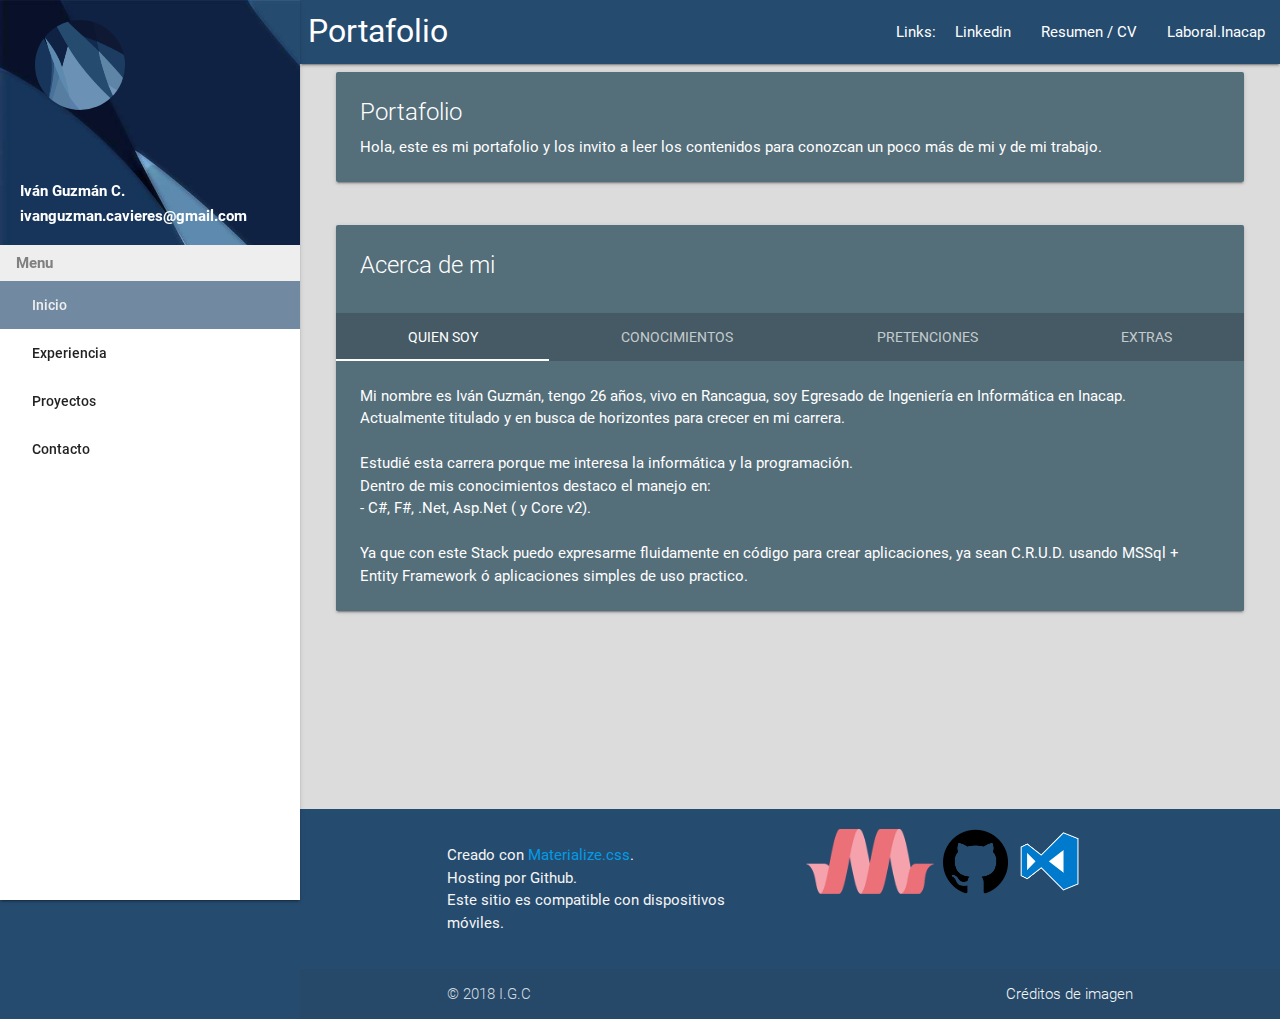
<file: index.html>
<!DOCTYPE html>
<!--[if lt IE 7]>      <html class="no-js lt-ie9 lt-ie8 lt-ie7"> <![endif]-->
<!--[if IE 7]>         <html class="no-js lt-ie9 lt-ie8"> <![endif]-->
<!--[if IE 8]>         <html class="no-js lt-ie9"> <![endif]-->
<!--[if gt IE 8]>      <html class="no-js"> <![endif]-->

<head>
    <meta charset="utf-8">
    <meta http-equiv="X-UA-Compatible" content="IE=edge">
    <title>Portafolio de Iván Guzmán Cavieres</title>
    <meta name="description" content="Portafolio de Iván Guzmán Cavieres">
    <meta name="viewport" content="width=device-width, initial-scale=1">
    <!--meta-->
    <meta name="keywords" content="Ivan Guzman Cavieres, Iván Guzmán Cavieres, Iván, Guzmán, Ivan, Guzman, Cavieres, Chile, Rancagua, Programador, Informatica, Inacap"/>
    <meta content="Portafolio de Iván Guzmán Cavieres" property="og:title">
    <meta content="Portafolio de Iván Guzmán Cavieres" property="og:description">
    <meta name="DC.title" content="Portafolio de Iván Guzmán Cavieres">
    <meta name="DC.Subject" content="Portafolio de Iván Guzmán Cavieres">
    <meta name="DC.keywords" content="Ivan Guzman Cavieres, Iván Guzmán Cavieres, Iván, Guzmán, Ivan, Guzman, Cavieres, Chile, Rancagua, Programador, Informatica, Inacap">
    <meta name="DC.Description" content="Portafolio de Iván Guzmán Cavieres">
    <meta name="DC.Rights" content="2017 Iván Guzmán Cavieres">
    <meta name="DC.Creator" content="Iván Guzmán Cavieres">
    <meta name="DC.Publisher" content="Iván Guzmán Cavieres">
    <meta name="DC.Language" content="es">
    <meta name="author" content="Iván Guzmán Cavieres">
    <meta name="category" content="Portafolio">
    <meta name="Classification" content="Portafolio">
    <meta name="geo.region" content="CL-RM">
    <meta name="geo.placename" content="Rancagua">
    <meta name="geo.position" content="-33.095486;-70.442502">
    <meta name="ICBM" content="-33.095486, -70.442502">
    <meta property="og:type" content="website">
    <meta property="og:site_name" content="Portafolio de Iván Guzmán Cavieres">
    <meta property="og:title" content="Portafolio de Iván Guzmán Cavieres">
    <meta property="og:image" content="https://adohk.github.io/portafolio/content/images/prw.png">
    <meta property="og:description" content="Portafolio de Iván Guzmán Cavieres">
    <!--meta-->                                                        
    <link rel="stylesheet" href="./content/fonts/material-icons.css">
    <link rel="stylesheet" href="./content/fonts/roboto/Roboto-Regular.woff">
    <link rel="stylesheet" href="./content/fonts/roboto/Roboto-Regular.woff2">

    <link rel="stylesheet" href="./content/css/materialize.min.css">
    <link rel="stylesheet" href="./content/css/loader.css">
    <link rel="stylesheet" href="./content/css/site.css">
    <link rel="stylesheet" href="./content/css/lightgallery.min.css">
</head>

<body>
    <!--[if lt IE 7]>
        <p class="">You are using an <strong>outdated</strong> browser. Please <a href="#">upgrade your browser</a> to improve your experience.</p>
    <![endif]-->
    <div class="page-loader-wrapper">
        <div class="loader">
            <div class="preloader">
                <div class="spinner-layer pl-blue-grey">
                    <div class="circle-clipper left">
                        <div class="circle"></div>
                    </div>
                    <div class="circle-clipper right">
                        <div class="circle"></div>
                    </div>
                </div>
            </div>
            <p>&nbsp;Cargando...</p>
            <noscript>Este Sitio necesita javascript.</noscript>
        </div>
    </div>
    <aside>
        <ul id="slide-out" class="side-nav fixed">
            <li class="user-info">
                <div class="user-img">
                    <img class="circle responsive-img" src="./content/images/blue.jpg" alt="User" />
                </div>
                <div class="info-container">
                    <div class="name white-text">Iván Guzmán C.</div>
                    <div class="email white-text">ivanguzman.cavieres@gmail.com</div>
                </div>
            </li>
            <li class="menu-header">Menu</li>

            <li id="inili" class="active"><a class="waves-effect waves-blue" onClick="selectSection('inicio')">Inicio</a></li>
            <li id="expli"><a class="waves-effect waves-blue" onClick="selectSection('experiencia')">Experiencia</a></li>
            <li id="proli"><a class="waves-effect waves-blue" onClick="selectSection('proyectos')">Proyectos</a></li>
            <li id="conli"><a class="waves-effect waves-blue" onClick="selectSection('contacto')">Contacto</a></li>
        </ul>
    </aside>
    <header>

        <nav>
            <div class="nav-wrapper">
                <a href="#" data-activates="slide-out" class="button-collapse"><i class="material-icons">menu</i></a>
                <a href="#" class="brand-logo">&nbsp;Portafolio</a>
                <ul class="right hide-on-med-and-down">
                    <li>Links:&nbsp;</li>
                    <li><a target="_blank" href="https://www.linkedin.com/in/ivan-guzman/?locale=es_ES">Linkedin</a></li>
                    <li><a target="_blank" href="https://goo.gl/kxNVPZ">Resumen / CV</a></li>
                    <li><a target="_blank" href="https://goo.gl/ehfPcB">Laboral.Inacap</a></li>
                </ul>

            </div>
        </nav>

    </header>
    <main>
        <div class="row">
            <div class="col s12 m16">
                <div class="card blue-grey darken-1">
                    <div class="card-content white-text">
                        <span class="card-title">Portafolio</span>
                        <p>Hola, este es mi portafolio y los invito a leer los contenidos para conozcan un poco más de mi y
                            de mi trabajo.
                        </p>
                    </div>
                </div>
            </div>
        </div>
        <section id="inicio" class="hidden selected">
            <div id="content" class="content ">
                <div class="container-fluid">
                    <div class="block-header">
                        <!--Content-->
                        <div class="row">
                            <div class="col s12 m16">
                                <div class="card blue-grey darken-1">
                                    <div class="card-content white-text">
                                        <span class="card-title">Acerca de mi</span>
                                    </div>
                                    <div class="card-tabs">
                                        <ul class="tabs tabs-fixed-width tabs-transparent blue-grey darken-2 ">
                                            <li class="tab"><a class="active" href="#tab1">Quien Soy</a></li>
                                            <li class="tab"><a href="#tab2">Conocimientos</a></li>
                                            <li class="tab"><a href="#tab3">Pretenciones</a></li>
                                            <li class="tab"><a href="#tab4">Extras</a></li>
                                        </ul>
                                    </div>
                                    <div class="card-content blue-grey darken-1 white-text">
                                        <div id="tab1">
                                            <p>
                                                Mi nombre es Iván Guzmán, tengo 26 años, vivo en Rancagua, soy Egresado de Ingeniería en Informática en Inacap. <br>                                                
                                                Actualmente titulado y en busca de horizontes para crecer en mi carrera.
                                            </p>
                                            <br>
                                            <p>
                                                Estudié esta carrera porque me interesa la informática y la programación.<br>                                                
                                                Dentro de mis conocimientos destaco el manejo en: <br> - C#, F#, .Net, Asp.Net
                                                ( y Core v2). <br><br>Ya que con este Stack puedo expresarme fluidamente
                                                en código para crear aplicaciones, ya sean C.R.U.D. usando MSSql + Entity
                                                Framework ó aplicaciones simples de uso practico.
                                            </p>
                                        </div>
                                        <div id="tab2">
                                            <p>
                                                Lenguajes / BackEnd: <br> - C#, F#, VB.Net, JavaScript ES6+.<br>
                                            </p>
                                            <br>
                                            <p>
                                                FrontEnd: <br> - JQuery, Vue.js, Node.js, NPM, Yarn. <br>
                                            </p>
                                            <br>
                                            <p>
                                                Otros: <br> - HTML5, Ajax, REST, WCF, WebAPI, Git, WinForms, WPF, MVC. <br>
                                            </p>
                                            <br>
                                            <p>
                                                Metodologías: <br> - N-Layer, Monolith, Agile. <br>
                                            </p>
                                            <br>
                                            <p>
                                                Dentro del Stack de Microsoft: 
                                                <br> - .Net 4+/Core2, Asp.Net 4+/Core2, Entity Framework, Identity, Azure AD, Azure DB.<br>
                                            </p>
                                            <br>
                                            <p>
                                                SQL:<br> - MSSQL (Restores, Backups, Indexes, Procedimientos), Oracle(Basico).<br>
                                            </p>
                                            <br>
                                            <p>
                                                Plataformas:<br> - MS Azure, IIS, GitHub, Team Foundation Server, Google Firebase, Google Admin.<br>
                                            </p>
                                            <br>
                                            <p>
                                                Sistemas:<br> - Windows, Windows Server, GNU/Linux (RedHat, Fedora, Ubuntu, Manjaro).<br>
                                            </p>
                                        </div>
                                        <div id="tab3">
                                            <p>
                                                Quiero encontrar un trabajo amigable en el cual pueda utilizar mis habilidades. Ya sean de programación ó de informática
                                                en general como el manejo de servidores, IT ó asesoría.
                                            </p>
                                            <br>
                                            <p>
                                                Ahora tengo mucho interés en aprender más sobre cómo aplicar otros frameworks a .Net, tales como AngularJS o React, además
                                                de adquirir más experiencia en bases de datos PostgreSQL y RavenDB.
                                            </p>
                                        </div>
                                        <div id="tab4">
                                            <p>Toco guitarra desde hace ya 6 años On and Off.<br> Me gusta la independencia
                                                pero también me gusta estar en buena compañía.<br>
                                            </p>
                                        </div>
                                    </div>
                                </div>
                            </div>
                        </div>
                        <!--/Content-->
                    </div>
                </div>
            </div>
        </section>
        <section id="experiencia" class="hidden">
            <div id="content" class="content ">
                <div class="container-fluid">
                    <div class="block-header">
                        <!--Content-->
                        <div class="clearfix"></div>
                        <div class="row">
                            <div class="col s12 m16">
                                <div class="card blue-grey darken-1">
                                    <div class="card-content white-text">
                                        <span class="card-title">Freelance</span>
                                        <h5>Desde 2015</h5>
                                        <p>
                                            Trabajo independiente como desarrollador web en .Net, Creación de proyectos basados en tecnologías Microsoft como Asp.Net, SQL Server y Microsoft Azure.
                                        </p>
                                    </div>
                                    <div class="card-action">
                                    </div>
                                </div>
                            </div>
                        </div>
                        <div class="clearfix"></div>
                        <div class="row">
                            <div class="col s12 m16">
                                <div class="card blue-grey darken-1">
                                    <div class="card-content white-text">
                                        <span class="card-title">Aura Ingeniería S.A.</span>
                                        <h5>Enero - Abril / Julio - Septiembre 2017</h5>
                                        <p>En el tiempo que estuve en esta practica me dedique a crear un sistema interno de
                                            inventarios, uso de ERP, dar capacitaciones sobre plataformas de correos, respaldos
                                            de información, mantenimiento de equipos, uso del hosting de la empresa y manejo
                                            de servidores web, smtp y de ipbx (Telefonía IP). <br><br> En esta practica también
                                            nos capacitaron para manejar el sistema de administración de cuentas de correo
                                            de Google, El encargado de esta fue Orion con la cual aprendimos a mantener el
                                            sistema de correos y de las aplicaciones en la nube.
                                        </p>
                                    </div>
                                    <div class="card-action">
                                        <a target="_blank" href="http://www.aura.cl">Sitio web</a>
                                    </div>
                                </div>
                            </div>
                        </div>
                        <div class="clearfix"></div>

                        <!--/Content-->
                    </div>
                </div>
            </div>
        </section>
        <section id="proyectos" class="hidden">
            <div id="content" class="content ">
                <div class="container-fluid">
                    <div class="block-header">
                        <!--Content-->
                        <!--Vue F#  -->
                        <div class="row">
                            <div class="col s12 m16">
                                <div class="card blue-grey darken-1">
                                    <div class="card-content white-text">
                                        <span class="card-title white-text">Vue - F# SPA Demo </span>
                                        <p> Demo de tecnologías, BackEnd F# usando Asp.Net Core 2 en modalidad WebAPI, 
                                            Vue.js + Vuex FrontEnd Single Page Application (SPA), Utilizando Microsoft Azure y Azure DB</p>
                                    </div>
                                    <div class="card-action">
                                        <a target="_blank" href="https://goo.gl/yS1Vh6">Demo</a>
                                        <a target="_blank" href="https://goo.gl/E7d8gD">Fuente</a>
                                    </div>
                                </div>
                            </div>
                        </div>
                        <!--Bodega  -->
                        <div class="row">
                            <div class="col s12 m16">
                                <div class="card blue-grey darken-1">
                                    <div class="card-content white-text">
                                        <span class="card-title activator white-text">Bodega <i class="material-icons right">more_vert</i></span>
                                        <p>Plataforma de gestión de una bodega para uso real, basado en Dashboard - Generic</p>
                                    </div>
                                    <div class="card-action">
                                        <!--<a href="#">Demo</a>-->
                                        <a class="activator" style="cursor:pointer">Galeria</a>
                                    </div>

                                    <div class="card-reveal white-text blue-grey darken-1">
                                        <span class="card-title white-text">Bodega <i class="material-icons right">close</i></span>
                                        <br />
                                        <div id="bodegai">
                                            <a href="./content/images/BODEGA/b1.jpg"><img class="img-responsive thumbnail" style="max-width: 90px; max-height:90px;"
                                                src="./content/images/BODEGA/b1.jpg"></a>
                                            <a href="./content/images/BODEGA/b2.jpg"><img class="img-responsive thumbnail" style="max-width: 90px; max-height:90px;"
                                                src="./content/images/BODEGA/b2.jpg"></a>
                                            <a href="./content/images/BODEGA/b3.jpg"><img class="img-responsive thumbnail" style="max-width: 90px; max-height:90px;"
                                                src="./content/images/BODEGA/b3.jpg"></a>
                                            <a href="./content/images/BODEGA/b4.jpg"><img class="img-responsive thumbnail" style="max-width: 90px; max-height:90px;"
                                                src="./content/images/BODEGA/b4.jpg"></a>
                                            <a href="./content/images/BODEGA/b5.jpg"><img class="img-responsive thumbnail" style="max-width: 90px; max-height:90px;"
                                                src="./content/images/BODEGA/b5.jpg"></a>
                                            <a href="./content/images/BODEGA/b6.jpg"><img class="img-responsive thumbnail" style="max-width: 90px; max-height:90px;"
                                                src="./content/images/BODEGA/b6.jpg"></a>
                                            <a href="./content/images/BODEGA/b7.jpg"><img class="img-responsive thumbnail" style="max-width: 90px; max-height:90px;"
                                                src="./content/images/BODEGA/b7.jpg"></a>
                                            <a href="./content/images/BODEGA/b8.jpg"><img class="img-responsive thumbnail" style="max-width: 90px; max-height:90px;"
                                                src="./content/images/BODEGA/b8.jpg"></a>
                                            <a href="./content/images/BODEGA/b9.jpg"><img class="img-responsive thumbnail" style="max-width: 90px; max-height:90px;"
                                                src="./content/images/BODEGA/b9.jpg"></a>
                                        </div>
                                    </div>
                                </div>
                            </div>
                        </div>
                        <!--Dashboard - Generic-->
                        <div class="row">
                            <div class="col s12 m16">
                                <div class="card blue-grey darken-1">
                                    <div class="card-content white-text">
                                        <span class="card-title activator white-text">Dashboard - Generic (WIP)<i class="material-icons right">more_vert</i></span>
                                        <p>Una plataforma administrativa multiuso, con un diseño basado en Material Design de
                                            Google, Con una base utilizando <a href="https://gurayyarar.github.io/AdminBSBMaterialDesign/index.html">AdminBSB</a>                                            Un diseño simple, funcional y ágil, hecho en C# Asp.Net MVC 5, Bootstrap y Materialize.css.
                                        </p>
                                    </div>
                                    <div class="card-action">
                                        <!--<a href="#">Demo</a>-->
                                        <a class="activator" style="cursor:pointer">Galeria</a>
                                    </div>

                                    <div class="card-reveal white-text blue-grey darken-1">
                                        <span class="card-title white-text">Dashboard - Generic (WIP)<i class="material-icons right">close</i></span>
                                        <br />
                                        <div id="dashboardi">
                                            <a href="./content/images/DASHBOARDG/ds1.png"><img class="img-responsive thumbnail" style="max-width: 90px; max-height:90px;"
                                                    src="./content/images/DASHBOARDG/ds1.png"></a>
                                            <a href="./content/images/DASHBOARDG/ds2.png"><img class="img-responsive thumbnail" style="max-width: 90px; max-height:90px;"
                                                    src="./content/images/DASHBOARDG/ds2.png"></a>
                                            <a href="./content/images/DASHBOARDG/ds3.png"><img class="img-responsive thumbnail" style="max-width: 90px; max-height:90px;"
                                                    src="./content/images/DASHBOARDG/ds3.png"></a>
                                            <a href="./content/images/DASHBOARDG/ds4.png"><img class="img-responsive thumbnail" style="max-width: 90px; max-height:90px;"
                                                    src="./content/images/DASHBOARDG/ds4.png"></a>
                                            <a href="./content/images/DASHBOARDG/ds5.png"><img class="img-responsive thumbnail" style="max-width: 90px; max-height:90px;"
                                                    src="./content/images/DASHBOARDG/ds5.png"></a>
                                            <a href="./content/images/DASHBOARDG/ds6.png"><img class="img-responsive thumbnail" style="max-width: 90px; max-height:90px;"
                                                    src="./content/images/DASHBOARDG/ds6.png"></a>
                                            <a href="./content/images/DASHBOARDG/ds7.png"><img class="img-responsive thumbnail" style="max-width: 90px; max-height:90px;"
                                                    src="./content/images/DASHBOARDG/ds7.png"></a>
                                        </div>
                                    </div>
                                </div>
                            </div>
                        </div>
                        <!--Aura Inventario-->
                        <div class="row">
                            <div class="col s12 m16">
                                <div class="card blue-grey darken-1">
                                    <div class="card-content white-text">
                                        <span class="card-title activator white-text">Aura Inventario<i class="material-icons right">more_vert</i></span>
                                        <p>Un sistema interno para el manejo de inventarios hecho en C# Asp.Net y bootstrap.
                                        </p>
                                    </div>

                                    <div class="card-action">
                                        <a class="activator" style="cursor:pointer">Galeria</a>
                                    </div>

                                    <div class="card-reveal white-text blue-grey darken-1">
                                        <span class="card-title white-text">Aura Inventario<i class="material-icons right">close</i></span>
                                        <br />
                                        <div id="aurai">
                                            <a href="./content/images/AURAI/aura1.png"><img class="img-responsive thumbnail" style="max-width: 90px; max-height:90px;"
                                                    src="./content/images/AURAI/aura1.png"></a>
                                            <a href="./content/images/AURAI/aura2.png"><img class="img-responsive thumbnail" style="max-width: 90px; max-height:90px;"
                                                    src="./content/images/AURAI/aura2.png"></a>
                                            <a href="./content/images/AURAI/aura3.png"><img class="img-responsive thumbnail" style="max-width: 90px; max-height:90px;"
                                                    src="./content/images/AURAI/aura3.png"></a>
                                            <a href="./content/images/AURAI/aura4.png"><img class="img-responsive thumbnail" style="max-width: 90px; max-height:90px;"
                                                    src="./content/images/AURAI/aura4.png"></a>
                                            <a href="./content/images/AURAI/aura5.png"><img class="img-responsive thumbnail" style="max-width: 90px; max-height:90px;"
                                                    src="./content/images/AURAI/aura5.png"></a>
                                        </div>
                                    </div>
                                </div>
                            </div>
                        </div>
                        <!--SAMU-->
                        <div class="row">
                            <div class="col s12 m16">
                                <div class="card blue-grey darken-1">
                                    <div class="card-content white-text">
                                        <span class="card-title activator white-text">SAMU SGPS<i class="material-icons right">more_vert</i></span>
                                        <p>Sistema de mantenimiento, contabilidad y rastreo básico en un caso imaginario para
                                            el SAMU de rancagua, hecho en VB.NET y MSSQL.
                                        </p>
                                    </div>

                                    <div class="card-action">
                                        <a class="activator" style="cursor:pointer">Galeria</a>
                                    </div>

                                    <div class="card-reveal white-text blue-grey darken-1">
                                        <span class="card-title white-text">SAMU SGPS<i class="material-icons right">close</i></span>
                                        <br />
                                        <div id="samu">
                                            <a href="./content/images/SAMU/samu1.jpg"><img class="img-responsive thumbnail" style="max-width: 90px; max-height:90px;"
                                                    src="./content/images/SAMU/samu1.jpg"></a>
                                            <a href="./content/images/SAMU/samu2.jpg"><img class="img-responsive thumbnail" style="max-width: 90px; max-height:90px;"
                                                    src="./content/images/SAMU/samu2.jpg"></a>
                                            <a href="./content/images/SAMU/samu3.jpg"><img class="img-responsive thumbnail" style="max-width: 90px; max-height:90px;"
                                                    src="./content/images/SAMU/samu3.jpg"></a>
                                            <a href="./content/images/SAMU/samu4.jpg"><img class="img-responsive thumbnail" style="max-width: 90px; max-height:90px;"
                                                    src="./content/images/SAMU/samu4.jpg"></a>
                                            <a href="./content/images/SAMU/samu5.jpg"><img class="img-responsive thumbnail" style="max-width: 90px; max-height:90px;"
                                                    src="./content/images/SAMU/samu5.jpg"></a>
                                            <a href="./content/images/SAMU/samu6.jpg"><img class="img-responsive thumbnail" style="max-width: 90px; max-height:90px;"
                                                    src="./content/images/SAMU/samu6.jpg"></a>
                                            <a href="./content/images/SAMU/samu7.jpg"><img class="img-responsive thumbnail" style="max-width: 90px; max-height:90px;"
                                                    src="./content/images/SAMU/samu7.jpg"></a>
                                            <a href="./content/images/SAMU/samu8.jpg"><img class="img-responsive thumbnail" style="max-width: 90px; max-height:90px;"
                                                    src="./content/images/SAMU/samu8.jpg"></a>
                                        </div>
                                    </div>
                                </div>
                            </div>
                        </div>
                        <!--/Content-->
                    </div>
                </div>
            </div>
        </section>
        <section id="contacto" class="hidden">
            <div id="content" class="content ">
                <div class="container-fluid">
                    <div class="block-header">
                        <!--Content-->
                        <div class="row">
                            <div class="col s12 m16">
                                <div class="card blue-grey darken-1">
                                    <div class="card-content white-text">
                                        <span class="card-title">Contacto</span>
                                        <p>Cel: (+569) 853 495 52 (Preferente)<br> Cel: (+569) 885 070 08 <br> Correo: ivanguzman.cavieres@gmail.com
                                        </p>
                                    </div>
                                </div>
                            </div>
                        </div>

                        <div class="row">
                            <div class="col s12 m16">
                                <div class="card blue-grey darken-1">
                                    <div class="card-content white-text">
                                        <span class="card-title">Links</span>
                                        <a target="_blank" href="https://www.linkedin.com/in/ivan-guzman/?locale=es_ES">Linkedin</a><br>
                                        <a target="_blank" href="https://goo.gl/kxNVPZ">Resumen / CV</a><br>
                                        <a target="_blank" href="https://goo.gl/ehfPcB">Laboral.Inacap</a><br>
                                    </div>
                                </div>
                            </div>
                        </div>
                        <!--/Content-->
                    </div>
                </div>
            </div>
        </section>

        <!--<div class="push"></div>-->
    </main>
    <footer class="page-footer">
        <div class="container">
            <div class="row">
                <div class="col s12 m8 l6">
                    <p class="grey-text text-lighten-4">Creado con <a target="_blank" href="http://materializecss.com">Materialize.css</a>.<br> Hosting por Github.<br>Este
                        sitio es compatible con dispositivos móviles.
                    </p>
                </div>
                <div class="col s12 m4 l6">
                    <div>
                        <img class="mz-logo" src="./content/images/materialize-logo-0FCAD8A6F8-seeklogo.com.png" alt="Materialize.css">
                        <img class="mz-logo" src="./content/images/25231.png" alt="Github.com">
                        <img class="mz-logo" src="./content/images/vscode.png" alt="Visual Studio Code">
                    </div>
                </div>
            </div>
        </div>
        <div class="footer-copyright">
            <div class="container">
                © 2018 I.G.C
                <a class="grey-text text-lighten-4 right" target="_blank" href="http://dakirby309.deviantart.com/">Créditos de imagen</a>
            </div>
        </div>
    </footer>

    <script type="text/javascript" src="./content/js/jquery-2.1.1.min.js"></script>
    <script type="text/javascript" src="./content/js/materialize.min.js"></script>
    <script type="text/javascript" src="./content/js/site.js"></script>
    <script type="text/javascript" src="./content/js/lightgallery-all.min.js"></script>
    <script>
        (function (i, s, o, g, r, a, m) {
            i['GoogleAnalyticsObject'] = r;
            i[r] = i[r] || function () {
                (i[r].q = i[r].q || []).push(arguments)
            }, i[r].l = 1 * new Date();
            a = s.createElement(o),
                m = s.getElementsByTagName(o)[0];
            a.async = 1;
            a.src = g;
            m.parentNode.insertBefore(a, m)
        })(window, document, 'script', 'https://www.google-analytics.com/analytics.js', 'ga');
        ga('create', 'UA-97873569-1', 'auto');
        ga('send', 'pageview');
    </script>
</body>

</html>
</file>
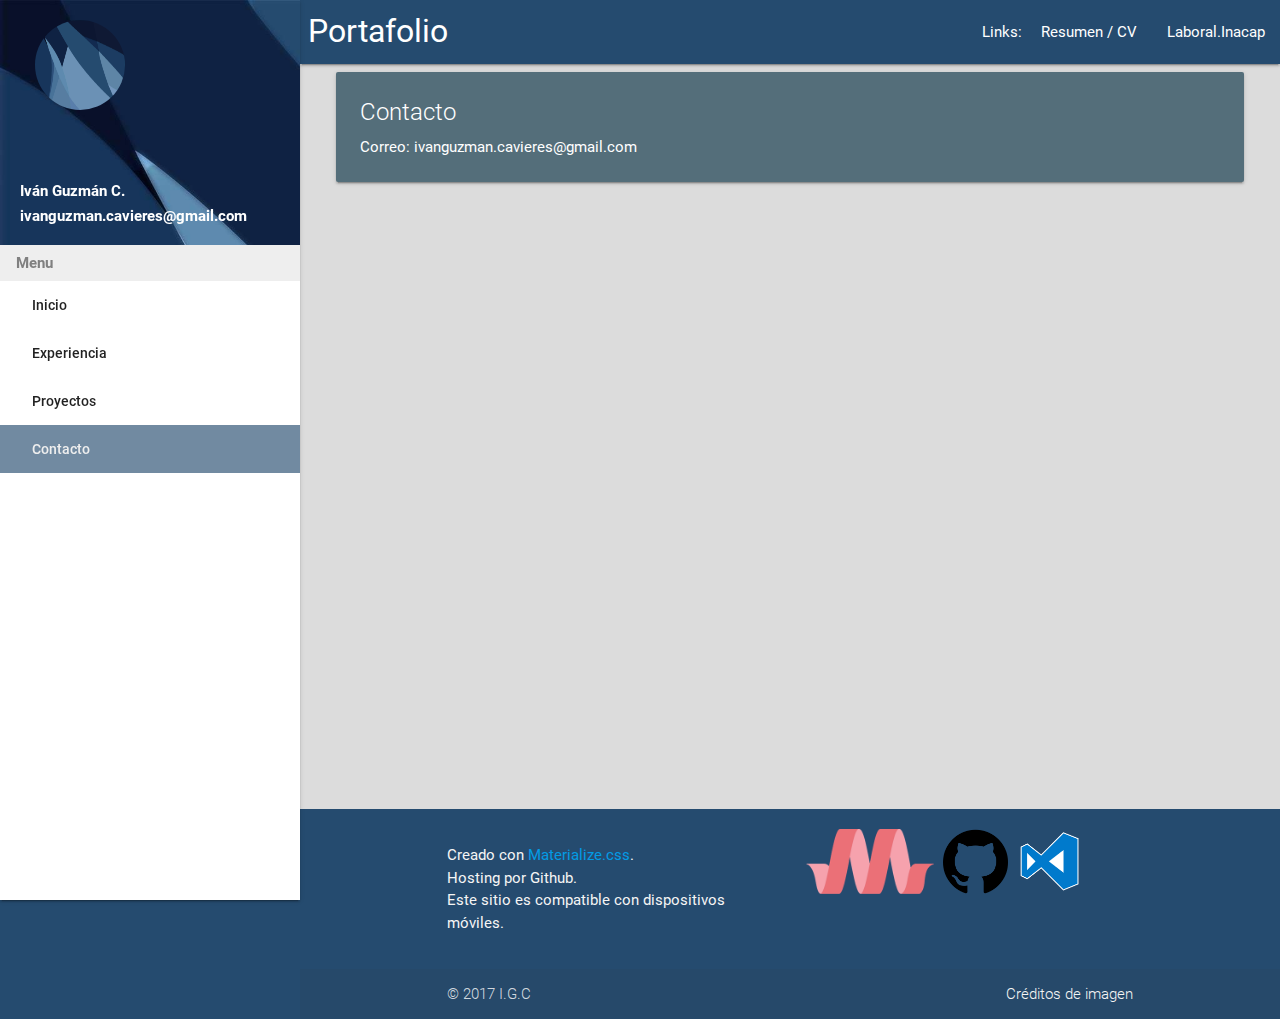
<file: Contacto.html>
<!DOCTYPE html>
<!--[if lt IE 7]>      <html class="no-js lt-ie9 lt-ie8 lt-ie7"> <![endif]-->
<!--[if IE 7]>         <html class="no-js lt-ie9 lt-ie8"> <![endif]-->
<!--[if IE 8]>         <html class="no-js lt-ie9"> <![endif]-->
<!--[if gt IE 8]>      <html class="no-js"> <![endif]-->

<head>
    <meta charset="utf-8">
    <meta http-equiv="X-UA-Compatible" content="IE=edge">
    <title>Portafolio</title>
    <meta name="description" content="Portafolio">
    <meta name="viewport" content="width=device-width, initial-scale=1">

    <link rel="stylesheet" href="./content/fonts/material-icons.css">
    <link rel="stylesheet" href="./content/fonts/roboto/Roboto-Regular.woff">
    <link rel="stylesheet" href="./content/fonts/roboto/Roboto-Regular.woff2">

    <link rel="stylesheet" href="./content/css/materialize.min.css">
    <link rel="stylesheet" href="./content/css/loader.css">
    <link rel="stylesheet" href="./content/css/site.css">
</head>

<body>
    <!--[if lt IE 7]>
        <p class="">You are using an <strong>outdated</strong> browser. Please <a href="#">upgrade your browser</a> to improve your experience.</p>
    <![endif]-->
    <div class="page-loader-wrapper">
        <div class="loader">
            <div class="preloader">
                <div class="spinner-layer pl-blue-grey">
                    <div class="circle-clipper left">
                        <div class="circle"></div>
                    </div>
                    <div class="circle-clipper right">
                        <div class="circle"></div>
                    </div>
                </div>
            </div>
            <p>&nbsp;Cargando...</p>
            <noscript>Este Sitio necesita javascript.</noscript>
        </div>
    </div>
    <aside>
        <ul id="slide-out" class="side-nav fixed">
            <li class="user-info">
                <div class="user-img">
                    <img class="circle responsive-img" src="./content/images/blue.jpg" alt="User" />
                </div>
                <div class="info-container">
                    <div class="name white-text">Iván Guzmán C.</div>
                    <div class="email white-text">ivanguzman.cavieres@gmail.com</div>
                </div>
            </li>
            <li class="menu-header">Menu</li>
            <li><a class="waves-effect waves-blue" href="./index.html">Inicio</a></li>
            <li><a class="waves-effect waves-blue" href="./Experiencia.html">Experiencia</a></li>
            <li><a class="waves-effect waves-blue" href="./Proyectos.html">Proyectos</a></li>
            <li class="active"><a class="waves-effect waves-blue" href="#!">Contacto</a></li>
        </ul>
    </aside>
    <header>

        <nav>
            <div class="nav-wrapper">
                <a href="#" data-activates="slide-out" class="button-collapse"><i class="material-icons">menu</i></a>
                <a href="#" class="brand-logo">&nbsp;Portafolio</a>
                <ul class="right hide-on-med-and-down">
                    <li>Links:&nbsp;</li>
                    <li><a target="_blank" href="https://goo.gl/kxNVPZ">Resumen / CV</a></li>
                    <li><a target="_blank" href="https://goo.gl/ehfPcB">Laboral.Inacap</a></li>
                </ul>

            </div>
        </nav>

    </header>
    <main>
        <section id="content" class="content ">
            <div class="container-fluid">
                <div class="block-header">
                    <!--Content-->
                    <div class="row">
                        <div class="col s12 m16">
                            <div class="card blue-grey darken-1">
                                <div class="card-content white-text">
                                    <span class="card-title">Contacto</span>
                                    <p>Correo: ivanguzman.cavieres@gmail.com
                                    </p>
                                </div>
                            </div>
                        </div>
                    </div>
                    <!--/Content-->
                </div>
            </div>
        </section>
    </main>
    <footer class="page-footer">
        <div class="container">
            <div class="row">
                <div class="col s12 m8 l6">
                    <p class="grey-text text-lighten-4">Creado con <a target="_blank" href="http://materializecss.com">Materialize.css</a>.<br> Hosting por
                        Github.<br>Este sitio es compatible con dispositivos móviles.
                    </p>
                </div>
                <div class="col s12 m4 l6">
                    <div>
                        <img class="mz-logo" src="./content/images/materialize-logo-0FCAD8A6F8-seeklogo.com.png" alt="Materialize.css">
                        <img class="mz-logo" src="./content/images/25231.png" alt="Github.com">
                        <img class="mz-logo" src="./content/images/vscode.png" alt="Visual Studio Code">
                    </div>
                </div>
            </div>
        </div>
        <div class="footer-copyright">
            <div class="container">
                © 2017 I.G.C
                <a class="grey-text text-lighten-4 right" target="_blank" href="http://dakirby309.deviantart.com/">Créditos de imagen</a>
            </div>
        </div>
    </footer>

    <script type="text/javascript" src="./content/js/jquery-2.1.1.min.js"></script>
    <script type="text/javascript" src="./content/js/materialize.min.js"></script>
    <script type="text/javascript" src="./content/js/site.js"></script>
    <script>
        (function(i,s,o,g,r,a,m){i['GoogleAnalyticsObject']=r;i[r]=i[r]||function(){
        (i[r].q=i[r].q||[]).push(arguments)},i[r].l=1*new Date();a=s.createElement(o),
        m=s.getElementsByTagName(o)[0];a.async=1;a.src=g;m.parentNode.insertBefore(a,m)
        })(window,document,'script','https://www.google-analytics.com/analytics.js','ga');
        ga('create', 'UA-97873569-1', 'auto');
        ga('send', 'pageview');
    </script>
</body>

</html>
</file>
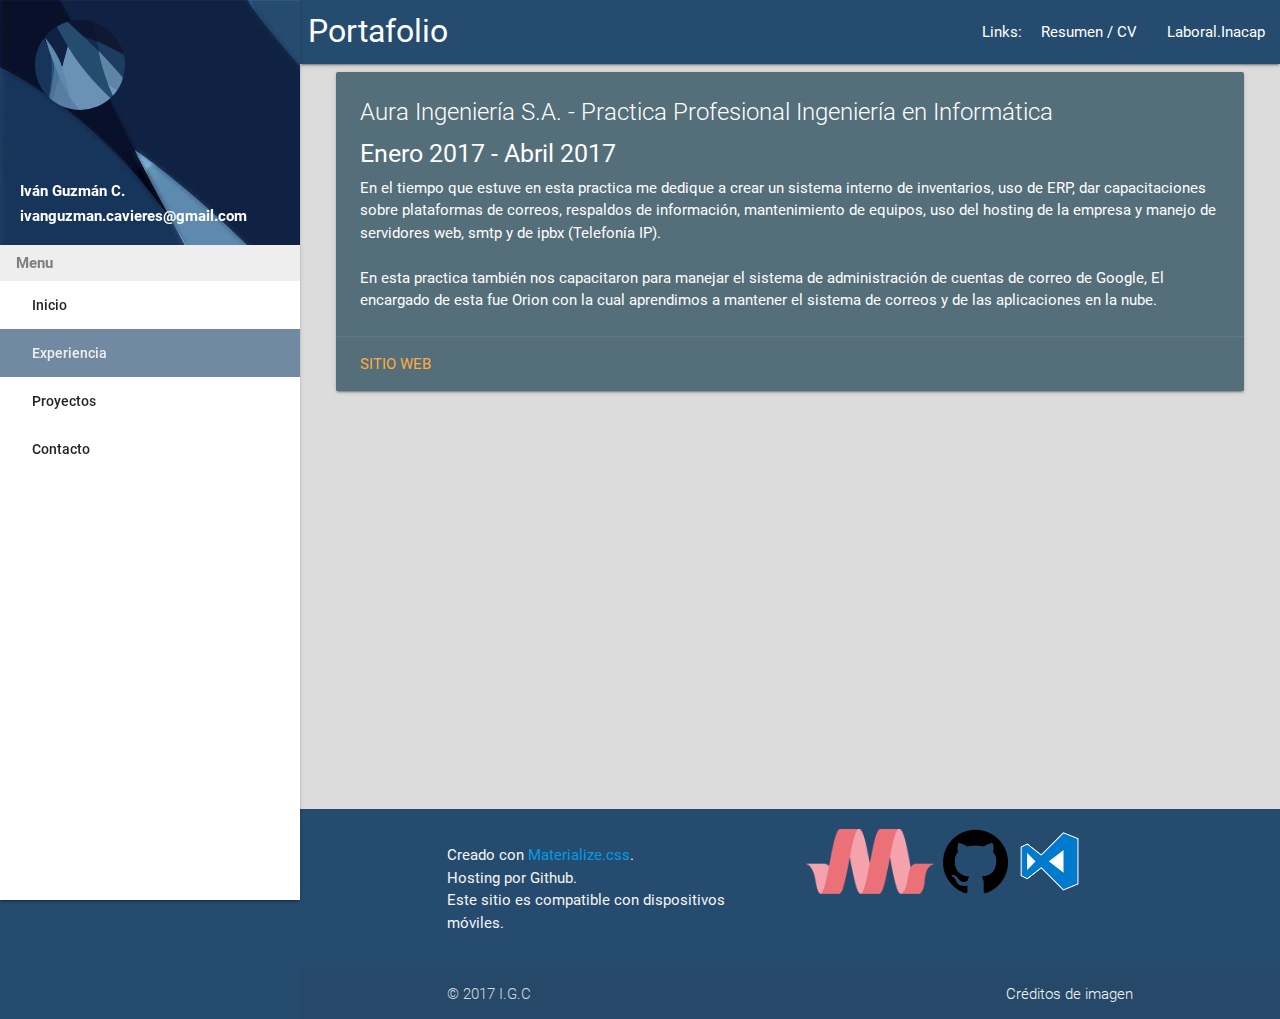
<file: Experiencia.html>
<!DOCTYPE html>
<!--[if lt IE 7]>      <html class="no-js lt-ie9 lt-ie8 lt-ie7"> <![endif]-->
<!--[if IE 7]>         <html class="no-js lt-ie9 lt-ie8"> <![endif]-->
<!--[if IE 8]>         <html class="no-js lt-ie9"> <![endif]-->
<!--[if gt IE 8]>      <html class="no-js"> <![endif]-->

<head>
    <meta charset="utf-8">
    <meta http-equiv="X-UA-Compatible" content="IE=edge">
    <title>Portafolio</title>
    <meta name="description" content="Portafolio">
    <meta name="viewport" content="width=device-width, initial-scale=1">

    <link rel="stylesheet" href="./content/fonts/material-icons.css">
    <link rel="stylesheet" href="./content/fonts/roboto/Roboto-Regular.woff">
    <link rel="stylesheet" href="./content/fonts/roboto/Roboto-Regular.woff2">

    <link rel="stylesheet" href="./content/css/materialize.min.css">
    <link rel="stylesheet" href="./content/css/loader.css">
    <link rel="stylesheet" href="./content/css/site.css">
</head>

<body>
    <!--[if lt IE 7]>
        <p class="">You are using an <strong>outdated</strong> browser. Please <a href="#">upgrade your browser</a> to improve your experience.</p>
    <![endif]-->
    <div class="page-loader-wrapper">
        <div class="loader">
            <div class="preloader">
                <div class="spinner-layer pl-blue-grey">
                    <div class="circle-clipper left">
                        <div class="circle"></div>
                    </div>
                    <div class="circle-clipper right">
                        <div class="circle"></div>
                    </div>
                </div>
            </div>
            <p>&nbsp;Cargando...</p>
            <noscript>Este Sitio necesita javascript.</noscript>
        </div>
    </div>
    <aside>
        <ul id="slide-out" class="side-nav fixed">
            <li class="user-info">
                <div class="user-img">
                    <img class="circle responsive-img" src="./content/images/blue.jpg" alt="User" />
                </div>
                <div class="info-container">
                    <div class="name white-text">Iván Guzmán C.</div>
                    <div class="email white-text">ivanguzman.cavieres@gmail.com</div>
                </div>
            </li>
            <li class="menu-header">Menu</li>
            <li><a class="waves-effect waves-blue" href="./index.html">Inicio</a></li>
            <li class="active"><a class="waves-effect waves-blue" href="#!">Experiencia</a></li>
            <li><a class="waves-effect waves-blue" href="./Proyectos.html">Proyectos</a></li>
            <li><a class="waves-effect waves-blue" href="./Contacto.html">Contacto</a></li>
        </ul>
    </aside>
    <header>

        <nav>
            <div class="nav-wrapper">
                <a href="#" data-activates="slide-out" class="button-collapse"><i class="material-icons">menu</i></a>
                <a href="#" class="brand-logo">&nbsp;Portafolio</a>
                <ul class="right hide-on-med-and-down">
                    <li>Links:&nbsp;</li>
                    <li><a target="_blank" href="https://goo.gl/kxNVPZ">Resumen / CV</a></li>
                    <li><a target="_blank" href="https://goo.gl/ehfPcB">Laboral.Inacap</a></li>
                </ul>

            </div>
        </nav>

    </header>
    <main>
        <section id="content" class="content ">
            <div class="container-fluid">
                <div class="block-header">
                    <!--Content-->
                    <div class="clearfix"></div>
                    <div class="row">
                        <div class="col s12 m16">
                            <div class="card blue-grey darken-1">
                                <div class="card-content white-text">
                                    <span class="card-title">Aura Ingeniería S.A. - Practica Profesional Ingeniería en Informática</span>
                                    <h5>Enero 2017 - Abril 2017</h5>
                                    <p>En el tiempo que estuve en esta practica me dedique a crear un sistema interno de inventarios,
                                        uso de ERP, dar capacitaciones sobre plataformas de correos, respaldos de información,
                                        mantenimiento de equipos, uso del hosting de la empresa y manejo de servidores web,
                                        smtp y de ipbx (Telefonía IP). <br><br> En esta practica también nos capacitaron
                                        para manejar el sistema de administración de cuentas de correo de Google, El encargado
                                        de esta fue Orion con la cual aprendimos a mantener el sistema de correos y de las
                                        aplicaciones en la nube.
                                    </p>
                                </div>
                                <div class="card-action">
                                    <a target="_blank" href="http://www.aura.cl">Sitio web</a>
                                </div>
                            </div>
                        </div>
                    </div>
                    <div class="clearfix"></div>

                    <!--/Content-->
                </div>
            </div>
        </section>
    </main>
    <footer class="page-footer">
        <div class="container">
            <div class="row">
                <div class="col s12 m8 l6">
                    <p class="grey-text text-lighten-4">Creado con <a target="_blank" href="http://materializecss.com">Materialize.css</a>.<br> Hosting por
                        Github.<br>Este sitio es compatible con dispositivos móviles.
                    </p>
                </div>
                <div class="col s12 m4 l6">
                    <div>
                        <img class="mz-logo" src="./content/images/materialize-logo-0FCAD8A6F8-seeklogo.com.png" alt="Materialize.css">
                        <img class="mz-logo" src="./content/images/25231.png" alt="Github.com">
                        <img class="mz-logo" src="./content/images/vscode.png" alt="Visual Studio Code">
                    </div>
                </div>
            </div>
        </div>
        <div class="footer-copyright">
            <div class="container">
                © 2017 I.G.C
                <a class="grey-text text-lighten-4 right" target="_blank" href="http://dakirby309.deviantart.com/">Créditos de imagen</a>
            </div>
        </div>
    </footer>

    <script type="text/javascript" src="./content/js/jquery-2.1.1.min.js"></script>
    <script type="text/javascript" src="./content/js/materialize.min.js"></script>
    <script type="text/javascript" src="./content/js/site.js"></script>
    <script>
        (function(i,s,o,g,r,a,m){i['GoogleAnalyticsObject']=r;i[r]=i[r]||function(){
        (i[r].q=i[r].q||[]).push(arguments)},i[r].l=1*new Date();a=s.createElement(o),
        m=s.getElementsByTagName(o)[0];a.async=1;a.src=g;m.parentNode.insertBefore(a,m)
        })(window,document,'script','https://www.google-analytics.com/analytics.js','ga');
        ga('create', 'UA-97873569-1', 'auto');
        ga('send', 'pageview');
    </script>
</body>

</html>
</file>
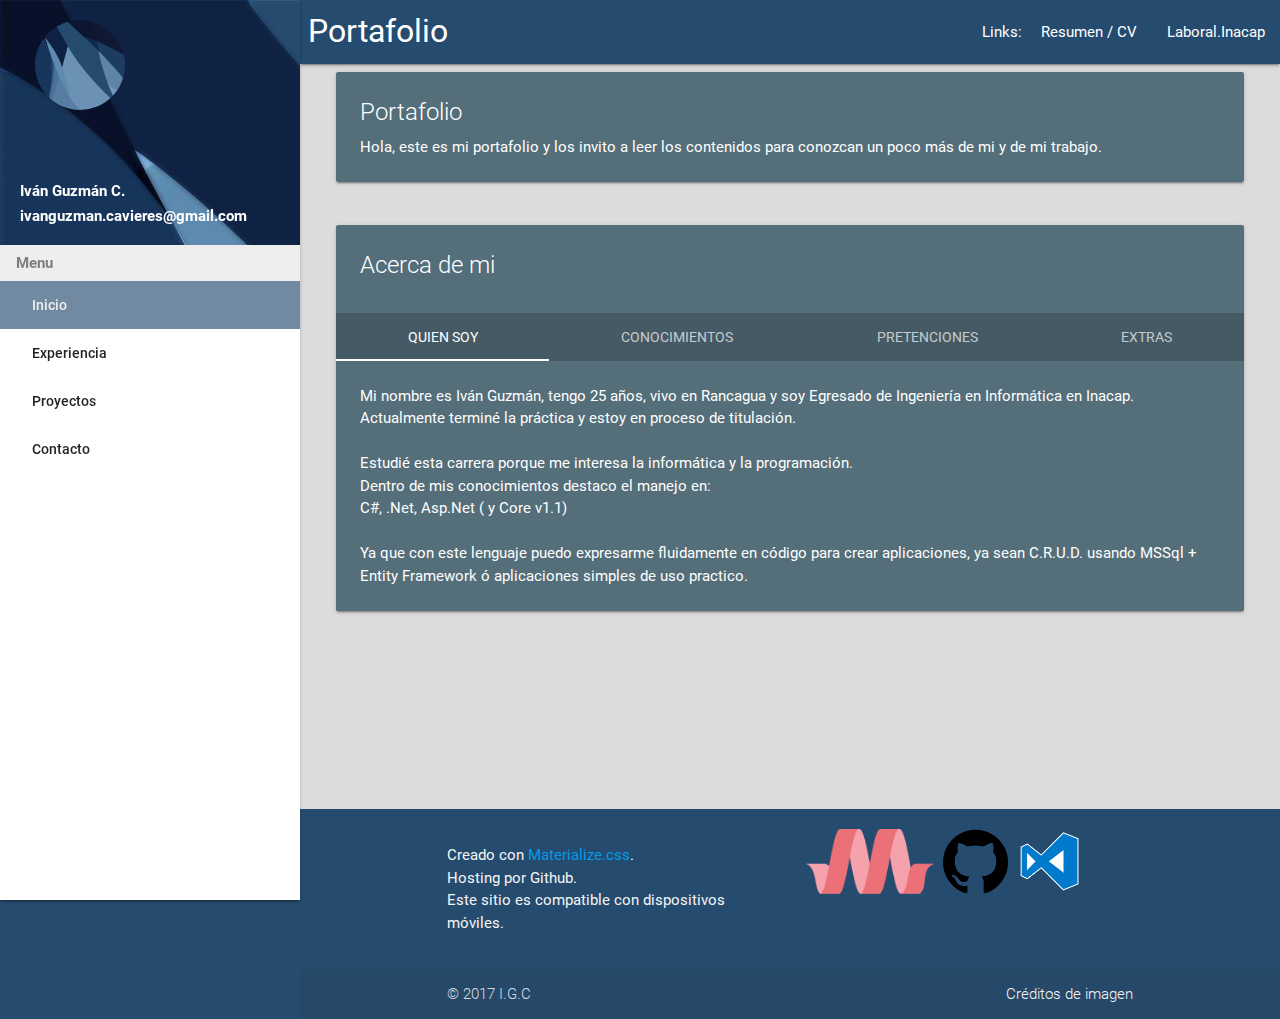
<file: index_old.html>
<!DOCTYPE html>
<!--[if lt IE 7]>      <html class="no-js lt-ie9 lt-ie8 lt-ie7"> <![endif]-->
<!--[if IE 7]>         <html class="no-js lt-ie9 lt-ie8"> <![endif]-->
<!--[if IE 8]>         <html class="no-js lt-ie9"> <![endif]-->
<!--[if gt IE 8]>      <html class="no-js"> <![endif]-->

<head>
    <meta charset="utf-8">
    <meta http-equiv="X-UA-Compatible" content="IE=edge">
    <title>Portafolio</title>
    <meta name="description" content="Portafolio">
    <meta name="viewport" content="width=device-width, initial-scale=1">

    <link rel="stylesheet" href="./content/fonts/material-icons.css">
    <link rel="stylesheet" href="./content/fonts/roboto/Roboto-Regular.woff">
    <link rel="stylesheet" href="./content/fonts/roboto/Roboto-Regular.woff2">

    <link rel="stylesheet" href="./content/css/materialize.min.css">
    <link rel="stylesheet" href="./content/css/loader.css">
    <link rel="stylesheet" href="./content/css/site.css">
</head>

<body>
    <!--[if lt IE 7]>
        <p class="">You are using an <strong>outdated</strong> browser. Please <a href="#">upgrade your browser</a> to improve your experience.</p>
    <![endif]-->
    <div class="page-loader-wrapper">
        <div class="loader">
            <div class="preloader">
                <div class="spinner-layer pl-blue-grey">
                    <div class="circle-clipper left">
                        <div class="circle"></div>
                    </div>
                    <div class="circle-clipper right">
                        <div class="circle"></div>
                    </div>
                </div>
            </div>
            <p>&nbsp;Cargando...</p>
            <noscript>Este Sitio necesita javascript.</noscript>
        </div>
    </div>
    <aside>
        <ul id="slide-out" class="side-nav fixed">
            <li class="user-info">
                <div class="user-img">
                    <img class="circle responsive-img" src="./content/images/blue.jpg" alt="User" />
                </div>
                <div class="info-container">
                    <div class="name white-text">Iván Guzmán C.</div>
                    <div class="email white-text">ivanguzman.cavieres@gmail.com</div>
                </div>
            </li>
            <li class="menu-header">Menu</li>

            <li class="active"><a class="waves-effect waves-blue" href="#!">Inicio</a></li>
            <li><a class="waves-effect waves-blue" href="./Experiencia.html">Experiencia</a></li>
            <li><a class="waves-effect waves-blue" href="./Proyectos.html">Proyectos</a></li>
            <li><a class="waves-effect waves-blue" href="./Contacto.html">Contacto</a></li>
        </ul>
    </aside>
    <header>

        <nav>
            <div class="nav-wrapper">
                <a href="#" data-activates="slide-out" class="button-collapse"><i class="material-icons">menu</i></a>
                <a href="#" class="brand-logo">&nbsp;Portafolio</a>
                <ul class="right hide-on-med-and-down">
                    <li>Links:&nbsp;</li>
                    <li><a target="_blank" href="https://goo.gl/kxNVPZ">Resumen / CV</a></li>
                    <li><a target="_blank" href="https://goo.gl/ehfPcB">Laboral.Inacap</a></li>
                </ul>

            </div>
        </nav>

    </header>
    <main>
        <section id="content" class="content ">
            <div class="container-fluid">
                <div class="block-header">
                    <!--Content-->
                    <div class="row">
                        <div class="col s12 m16">
                            <div class="card blue-grey darken-1">
                                <div class="card-content white-text">
                                    <span class="card-title">Portafolio</span>
                                    <p>Hola, este es mi portafolio y los invito a leer los contenidos para conozcan un poco
                                        más de mi y de mi trabajo.
                                    </p>
                                </div>
                            </div>
                        </div>
                    </div>
                    <div class="row">
                        <div class="col s12 m16">
                            <div class="card blue-grey darken-1">
                                <div class="card-content white-text">
                                    <span class="card-title">Acerca de mi</span>
                                </div>
                                <div class="card-tabs">
                                    <ul class="tabs tabs-fixed-width tabs-transparent blue-grey darken-2 ">
                                        <li class="tab"><a class="active" href="#tab1">Quien Soy</a></li>
                                        <li class="tab"><a href="#tab2">Conocimientos</a></li>
                                        <li class="tab"><a href="#tab3">Pretenciones</a></li>
                                        <li class="tab"><a href="#tab4">Extras</a></li>
                                    </ul>
                                </div>
                                <div class="card-content blue-grey darken-1 white-text">
                                    <div id="tab1">
                                        <p>
                                            Mi nombre es Iván Guzmán, tengo 25 años, vivo en Rancagua y soy Egresado de Ingeniería en Informática en Inacap. <br>                                            Actualmente terminé la práctica y estoy en proceso de titulación.
                                        </p>
                                        <br>
                                        <p>
                                            Estudié esta carrera porque me interesa la informática y la programación.<br>                                            Dentro de mis conocimientos destaco el manejo en: <br> C#, .Net, Asp.Net ( y
                                            Core v1.1) <br><br>Ya que con este lenguaje puedo expresarme fluidamente en código
                                            para crear aplicaciones, ya sean C.R.U.D. usando MSSql + Entity Framework ó aplicaciones
                                            simples de uso practico.
                                        </p>
                                    </div>
                                    <div id="tab2">
                                        <p>
                                            Lenguajes: <br> C#, C, C++, VB, javascript, JQuery.<br>
                                        </p>
                                        <br>
                                        <p>
                                            SQL:<br> MSSQL, MySQL, Oracle, PostgreSQL.<br>
                                        </p>
                                        <br>
                                        <p>
                                            Plataformas:<br> Azure, IIS, GitHub, Team Foundation Server.<br>
                                        </p>
                                        <br>
                                        <p>
                                            Sistemas:<br> Windows, Windows Server, GNU/Linux (RedHat, Fedora, Ubuntu).<br>
                                        </p>
                                    </div>
                                    <div id="tab3">
                                        <p>
                                            Quiero encontrar un trabajo amigable en el cual pueda utilizar mis habilidades. Ya sean de programación ó de informática
                                            en general como el manejo de servidores, IT ó asesoría.
                                        </p>
                                        <br>
                                        <p>
                                            Ahora tengo mucho interés en aprender más sobre cómo aplicar otros frameworks a .Net, tales como AngularJS o React, además
                                            de adquirir más experiencia en bases de datos PostgreSQL y RavenDB.
                                        </p>
                                    </div>
                                    <div id="tab4">
                                        <p>Toco la guitarra desde hace ya 6 años On and Off.<br> Me gusta la independencia pero
                                            también me gusta estar en buena compañía.<br>
                                        </p>
                                    </div>
                                </div>
                            </div>
                        </div>
                    </div>
                    <!--/Content-->
                </div>
            </div>
        </section>
        <!--<div class="push"></div>-->
    </main>
    <footer class="page-footer">
        <div class="container">
            <div class="row">
                <div class="col s12 m8 l6">
                    <p class="grey-text text-lighten-4">Creado con <a target="_blank" href="http://materializecss.com">Materialize.css</a>.<br> Hosting por Github.<br>Este sitio es compatible con dispositivos móviles.
                    </p>
                </div>
                <div class="col s12 m4 l6">
                    <div>
                        <img class="mz-logo" src="./content/images/materialize-logo-0FCAD8A6F8-seeklogo.com.png" alt="Materialize.css">
                        <img class="mz-logo" src="./content/images/25231.png" alt="Github.com">
                        <img class="mz-logo" src="./content/images/vscode.png" alt="Visual Studio Code">
                    </div>
                </div>
            </div>
        </div>
        <div class="footer-copyright">
            <div class="container">
                © 2017 I.G.C
                <a class="grey-text text-lighten-4 right" target="_blank" href="http://dakirby309.deviantart.com/">Créditos de imagen</a>
            </div>
        </div>
    </footer>

    <script type="text/javascript" src="./content/js/jquery-2.1.1.min.js"></script>
    <script type="text/javascript" src="./content/js/materialize.min.js"></script>
    <script type="text/javascript" src="./content/js/site.js"></script>
    <script>
        (function (i, s, o, g, r, a, m) {
            i['GoogleAnalyticsObject'] = r;
            i[r] = i[r] || function () {
                (i[r].q = i[r].q || []).push(arguments)
            }, i[r].l = 1 * new Date();
            a = s.createElement(o),
                m = s.getElementsByTagName(o)[0];
            a.async = 1;
            a.src = g;
            m.parentNode.insertBefore(a, m)
        })(window, document, 'script', 'https://www.google-analytics.com/analytics.js', 'ga');
        ga('create', 'UA-97873569-1', 'auto');
        ga('send', 'pageview');
    </script>
</body>

</html>
</file>
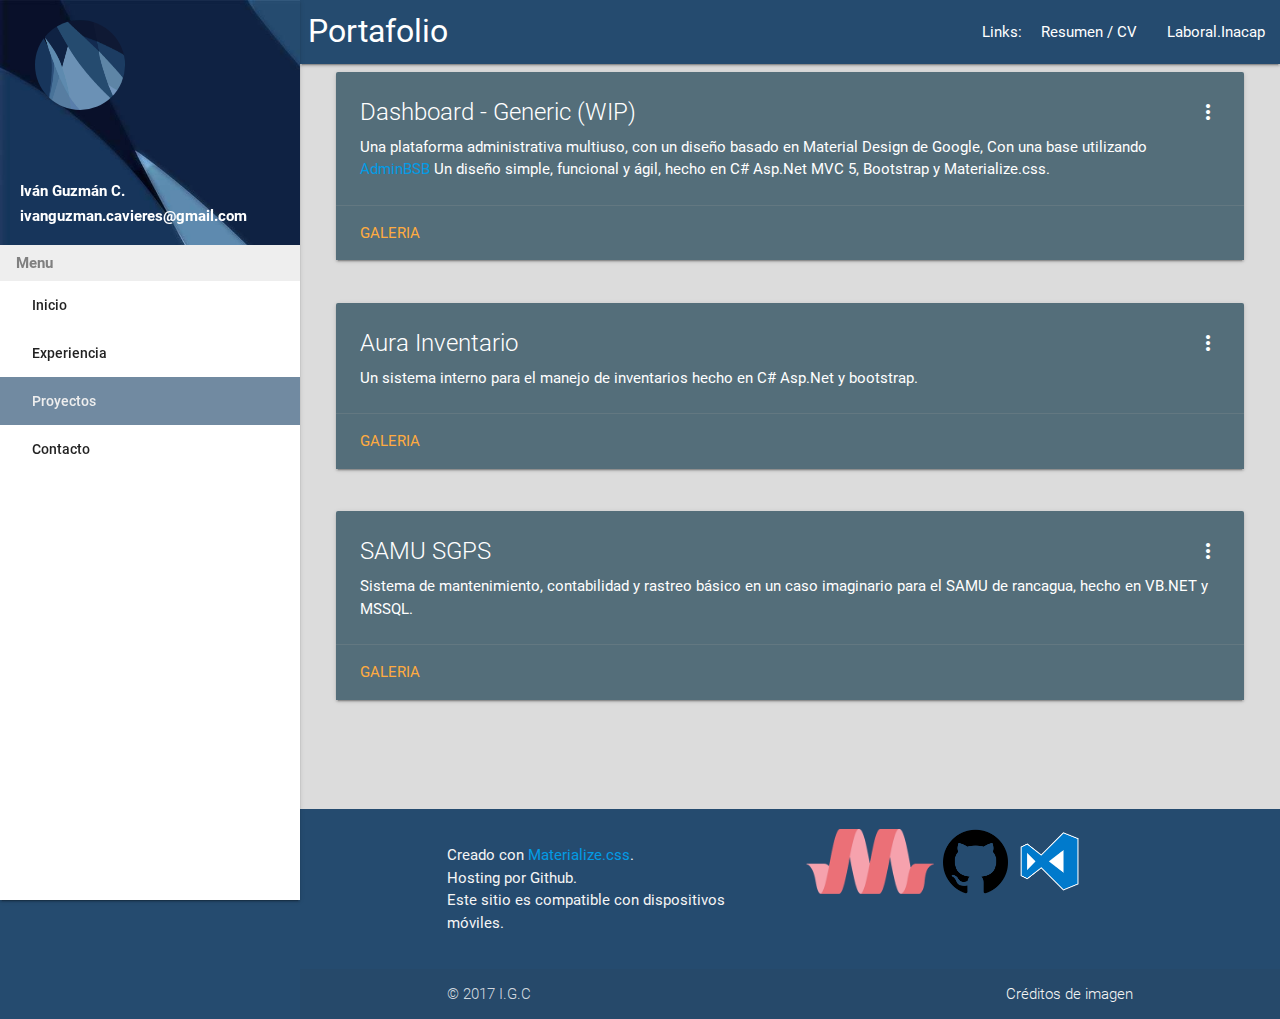
<file: Proyectos.html>
<!DOCTYPE html>
<!--[if lt IE 7]>      <html class="no-js lt-ie9 lt-ie8 lt-ie7"> <![endif]-->
<!--[if IE 7]>         <html class="no-js lt-ie9 lt-ie8"> <![endif]-->
<!--[if IE 8]>         <html class="no-js lt-ie9"> <![endif]-->
<!--[if gt IE 8]>      <html class="no-js"> <![endif]-->

<head>
    <meta charset="utf-8">
    <meta http-equiv="X-UA-Compatible" content="IE=edge">
    <title>Portafolio</title>
    <meta name="description" content="Portafolio">
    <meta name="viewport" content="width=device-width, initial-scale=1">

    <link rel="stylesheet" href="./content/fonts/material-icons.css">
    <link rel="stylesheet" href="./content/fonts/roboto/Roboto-Regular.woff">
    <link rel="stylesheet" href="./content/fonts/roboto/Roboto-Regular.woff2">

    <link rel="stylesheet" href="./content/css/materialize.min.css">
    <link rel="stylesheet" href="./content/css/loader.css">
    <link rel="stylesheet" href="./content/css/site.css">
    <link rel="stylesheet" href="./content/css/lightgallery.min.css">
</head>

<body>
    <!--[if lt IE 7]>
        <p class="">You are using an <strong>outdated</strong> browser. Please <a href="#">upgrade your browser</a> to improve your experience.</p>
    <![endif]-->
    <div class="page-loader-wrapper">
        <div class="loader">
            <div class="preloader">
                <div class="spinner-layer pl-blue-grey">
                    <div class="circle-clipper left">
                        <div class="circle"></div>
                    </div>
                    <div class="circle-clipper right">
                        <div class="circle"></div>
                    </div>
                </div>
            </div>
            <p>&nbsp;Cargando...</p>
            <noscript>Este Sitio necesita javascript.</noscript>
        </div>
    </div>
    <aside>
        <ul id="slide-out" class="side-nav fixed">
            <li class="user-info">
                <div class="user-img">
                    <img class="circle responsive-img" src="./content/images/blue.jpg" alt="User" />
                </div>
                <div class="info-container">
                    <div class="name white-text">Iván Guzmán C.</div>
                    <div class="email white-text">ivanguzman.cavieres@gmail.com</div>
                </div>
            </li>
            <li class="menu-header">Menu</li>
            <li><a class="waves-effect waves-blue" href="./index.html">Inicio</a></li>
            <li><a class="waves-effect waves-blue" href="./Experiencia.html">Experiencia</a></li>
            <li class="active"><a class="waves-effect waves-blue" href="#!">Proyectos</a></li>
            <li><a class="waves-effect waves-blue" href="./Contacto.html">Contacto</a></li>
        </ul>
    </aside>
    <header>

        <nav>
            <div class="nav-wrapper">
                <a href="#" data-activates="slide-out" class="button-collapse"><i class="material-icons">menu</i></a>
                <a href="#" class="brand-logo">&nbsp;Portafolio</a>
                <ul class="right hide-on-med-and-down">
                    <li>Links:&nbsp;</li>
                    <li><a target="_blank" href="https://goo.gl/kxNVPZ">Resumen / CV</a></li>
                    <li><a target="_blank" href="https://goo.gl/ehfPcB">Laboral.Inacap</a></li>
                </ul>

            </div>
        </nav>

    </header>
    <main>
        <section id="content" class="content ">
            <div class="container-fluid">
                <div class="block-header">
                    <!--Content-->
                    <!--Dashboard - Generic-->
                    <div class="row">
                        <div class="col s12 m16">
                            <div class="card blue-grey darken-1">
                                <div class="card-content white-text">
                                    <span class="card-title activator white-text">Dashboard - Generic (WIP)<i class="material-icons right">more_vert</i></span>
                                    <p>Una plataforma administrativa multiuso, con un diseño basado en Material Design de Google,
                                        Con una base utilizando <a href="https://gurayyarar.github.io/AdminBSBMaterialDesign/index.html">AdminBSB</a>                                        Un diseño simple, funcional y ágil, hecho en C# Asp.Net MVC 5, Bootstrap y Materialize.css.
                                    </p>
                                </div>
                                <div class="card-action">
                                    <!--<a href="#">Demo</a>-->
                                    <a class="activator" style="cursor:pointer">Galeria</a>
                                </div>

                                <div class="card-reveal white-text blue-grey darken-1">
                                    <span class="card-title white-text">Dashboard - Generic (WIP)<i class="material-icons right">close</i></span>
                                <br />
                                    <div id="dashboardi">
                                        <a href="./content/images/DASHBOARDG/ds1.png"><img class="img-responsive thumbnail" style="max-width: 90px; max-height:90px;" src="./content/images/DASHBOARDG/ds1.png"></a>
                                        <a href="./content/images/DASHBOARDG/ds2.png"><img class="img-responsive thumbnail" style="max-width: 90px; max-height:90px;" src="./content/images/DASHBOARDG/ds2.png"></a>
                                        <a href="./content/images/DASHBOARDG/ds3.png"><img class="img-responsive thumbnail" style="max-width: 90px; max-height:90px;" src="./content/images/DASHBOARDG/ds3.png"></a>
                                        <a href="./content/images/DASHBOARDG/ds4.png"><img class="img-responsive thumbnail" style="max-width: 90px; max-height:90px;" src="./content/images/DASHBOARDG/ds4.png"></a>
                                        <a href="./content/images/DASHBOARDG/ds5.png"><img class="img-responsive thumbnail" style="max-width: 90px; max-height:90px;" src="./content/images/DASHBOARDG/ds5.png"></a>
                                        <a href="./content/images/DASHBOARDG/ds6.png"><img class="img-responsive thumbnail" style="max-width: 90px; max-height:90px;" src="./content/images/DASHBOARDG/ds6.png"></a>
                                        <a href="./content/images/DASHBOARDG/ds7.png"><img class="img-responsive thumbnail" style="max-width: 90px; max-height:90px;" src="./content/images/DASHBOARDG/ds7.png"></a>
                                    </div>
                                </div>

                            </div>
                        </div>
                    </div>
                    <!--Aura Inventario-->
                    <div class="row">
                        <div class="col s12 m16">
                            <div class="card blue-grey darken-1">
                                <div class="card-content white-text">
                                    <span class="card-title activator white-text">Aura Inventario<i class="material-icons right">more_vert</i></span>
                                    <p>Un sistema interno para el manejo de inventarios hecho en C# Asp.Net y bootstrap.
                                    </p>
                                </div>

                                <div class="card-action">
                                    <a class="activator" style="cursor:pointer">Galeria</a>
                                </div>

                                <div class="card-reveal white-text blue-grey darken-1">
                                    <span class="card-title white-text">Aura Inventario<i class="material-icons right">close</i></span>
                                    <br />
                                    <div id="aurai">
                                        <a href="./content/images/AURAI/aura1.png"><img class="img-responsive thumbnail" style="max-width: 90px; max-height:90px;" src="./content/images/AURAI/aura1.png"></a>
                                        <a href="./content/images/AURAI/aura2.png"><img class="img-responsive thumbnail" style="max-width: 90px; max-height:90px;" src="./content/images/AURAI/aura2.png"></a>
                                        <a href="./content/images/AURAI/aura3.png"><img class="img-responsive thumbnail" style="max-width: 90px; max-height:90px;" src="./content/images/AURAI/aura3.png"></a>
                                        <a href="./content/images/AURAI/aura4.png"><img class="img-responsive thumbnail" style="max-width: 90px; max-height:90px;" src="./content/images/AURAI/aura4.png"></a>
                                        <a href="./content/images/AURAI/aura5.png"><img class="img-responsive thumbnail" style="max-width: 90px; max-height:90px;" src="./content/images/AURAI/aura5.png"></a>
                                    </div>
                                </div>
                            </div>
                        </div>
                    </div>
                    <!--SAMU-->
                    <div class="row">
                        <div class="col s12 m16">
                            <div class="card blue-grey darken-1">
                                <div class="card-content white-text">
                                    <span class="card-title activator white-text">SAMU SGPS<i class="material-icons right">more_vert</i></span>
                                    <p>Sistema de mantenimiento, contabilidad y rastreo básico en un caso imaginario para el
                                        SAMU de rancagua, hecho en VB.NET y MSSQL.
                                    </p>
                                </div>

                                <div class="card-action">
                                    <a class="activator" style="cursor:pointer">Galeria</a>
                                </div>

                                <div class="card-reveal white-text blue-grey darken-1">
                                    <span class="card-title white-text">SAMU SGPS<i class="material-icons right">close</i></span>
                                    <br />
                                    <div id="samu">
                                        <a href="./content/images/SAMU/samu1.jpg"><img class="img-responsive thumbnail" style="max-width: 90px; max-height:90px;" src="./content/images/SAMU/samu1.jpg"></a>
                                        <a href="./content/images/SAMU/samu2.jpg"><img class="img-responsive thumbnail" style="max-width: 90px; max-height:90px;" src="./content/images/SAMU/samu2.jpg"></a>
                                        <a href="./content/images/SAMU/samu3.jpg"><img class="img-responsive thumbnail" style="max-width: 90px; max-height:90px;" src="./content/images/SAMU/samu3.jpg"></a>
                                        <a href="./content/images/SAMU/samu4.jpg"><img class="img-responsive thumbnail" style="max-width: 90px; max-height:90px;" src="./content/images/SAMU/samu4.jpg"></a>
                                        <a href="./content/images/SAMU/samu5.jpg"><img class="img-responsive thumbnail" style="max-width: 90px; max-height:90px;" src="./content/images/SAMU/samu5.jpg"></a>
                                        <a href="./content/images/SAMU/samu6.jpg"><img class="img-responsive thumbnail" style="max-width: 90px; max-height:90px;" src="./content/images/SAMU/samu6.jpg"></a>
                                        <a href="./content/images/SAMU/samu7.jpg"><img class="img-responsive thumbnail" style="max-width: 90px; max-height:90px;" src="./content/images/SAMU/samu7.jpg"></a>
                                        <a href="./content/images/SAMU/samu8.jpg"><img class="img-responsive thumbnail" style="max-width: 90px; max-height:90px;" src="./content/images/SAMU/samu8.jpg"></a>
                                    </div>
                                </div>
                            </div>
                        </div>
                    </div>
                    <!--/Content-->
                </div>
            </div>
        </section>
    </main>
    <footer class="page-footer">
        <div class="container">
            <div class="row">
                <div class="col s12 m8 l6">
                    <p class="grey-text text-lighten-4">Creado con <a target="_blank" href="http://materializecss.com">Materialize.css</a>.<br> Hosting por Github.
                        <br>Este sitio es compatible con dispositivos móviles.
                    </p>
                </div>
                <div class="col s12 m4 l6">
                    <div>
                        <img class="mz-logo" src="./content/images/materialize-logo-0FCAD8A6F8-seeklogo.com.png" alt="Materialize.css">
                        <img class="mz-logo" src="./content/images/25231.png" alt="Github.com">
                        <img class="mz-logo" src="./content/images/vscode.png" alt="Visual Studio Code">
                    </div>
                </div>
            </div>
        </div>
        <div class="footer-copyright">
            <div class="container">
                © 2017 I.G.C
                <a class="grey-text text-lighten-4 right" target="_blank" href="http://dakirby309.deviantart.com/">Créditos de imagen</a>
            </div>
        </div>
    </footer>

    <script type="text/javascript" src="./content/js/jquery-2.1.1.min.js"></script>
    <script type="text/javascript" src="./content/js/materialize.min.js"></script>
    <script type="text/javascript" src="./content/js/site.js"></script>
    <script type="text/javascript" src="./content/js/lightgallery-all.min.js"></script>
    <script>
        (function (i, s, o, g, r, a, m) {
            i['GoogleAnalyticsObject'] = r;
            i[r] = i[r] || function () {
                (i[r].q = i[r].q || []).push(arguments)
            }, i[r].l = 1 * new Date();
            a = s.createElement(o),
                m = s.getElementsByTagName(o)[0];
            a.async = 1;
            a.src = g;
            m.parentNode.insertBefore(a, m)
        })(window, document, 'script', 'https://www.google-analytics.com/analytics.js', 'ga');
        ga('create', 'UA-97873569-1', 'auto');
        ga('send', 'pageview');
    </script>
</body>

</html>
</file>
<file: content/fonts/material-icons.css>
﻿/* fallback */
@font-face {
  font-family: 'Material Icons';
  font-style: normal;
  font-weight: 400;
  src: local('Material Icons'),
       local('MaterialIcons-Regular'),
       url(material-icons.woff2) format('woff2'),
       url(MaterialIcons-Regular.woff) format('woff'),
       url(MaterialIcons-Regular.ttf) format('truetype');
}

.material-icons {
  font-family: 'Material Icons';
  font-weight: normal;
  font-style: normal;
  font-size: 24px;
  line-height: 1;
  letter-spacing: normal;
  text-transform: none;
  display: inline-block;
  white-space: nowrap;
  word-wrap: normal;
  direction: ltr;
  -webkit-font-smoothing: antialiased;
  text-rendering: optimizeLegibility;
  -moz-osx-font-smoothing: grayscale;
  font-feature-settings: 'liga';
  /*-moz-font-feature-settings: 'liga';*/
  /*-moz-osx-font-smoothing: grayscale;*/
}
</file>
<file: content/css/loader.css>
/* Page Loader ================================= */
.page-loader-wrapper {
  z-index: 99999999;
  position: fixed;
  top: 0;
  left: 0;
  bottom: 0;
  right: 0;
  width: 100%;
  height: 100%;
  background: gainsboro;
  overflow: hidden;
  text-align: center; }
  .page-loader-wrapper p {
    font-size: 13px;
    margin-top: 10px;
    font-weight: bold;
    color: #444; }
  .page-loader-wrapper .loader {
    position: relative;
    top: calc(50% - 30px); }

/* Preloaders ================================== */
.md-preloader .pl-red {
  stroke: #F44336; }

.md-preloader .pl-pink {
  stroke: #E91E63; }

.md-preloader .pl-purple {
  stroke: #9C27B0; }

.md-preloader .pl-deep-purple {
  stroke: #673AB7; }

.md-preloader .pl-indigo {
  stroke: #3F51B5; }

.md-preloader .pl-blue {
  stroke: #2196F3; }

.md-preloader .pl-light-blue {
  stroke: #03A9F4; }

.md-preloader .pl-cyan {
  stroke: #00BCD4; }

.md-preloader .pl-teal {
  stroke: #009688; }

.md-preloader .pl-green {
  stroke: #4CAF50; }

.md-preloader .pl-light-green {
  stroke: #8BC34A; }

.md-preloader .pl-lime {
  stroke: #CDDC39; }

.md-preloader .pl-yellow {
  stroke: #ffe821; }

.md-preloader .pl-amber {
  stroke: #FFC107; }

.md-preloader .pl-orange {
  stroke: #FF9800; }

.md-preloader .pl-deep-orange {
  stroke: #FF5722; }

.md-preloader .pl-brown {
  stroke: #795548; }

.md-preloader .pl-grey {
  stroke: #9E9E9E; }

.md-preloader .pl-blue-grey {
  stroke: #607D8B; }

.md-preloader .pl-black {
  stroke: #000000; }

.md-preloader .pl-white {
  stroke: #ffffff; }

.preloader {
  display: inline-block;
  position: relative;
  width: 50px;
  height: 50px;
  -webkit-animation: container-rotate 1568ms linear infinite;
  -moz-animation: container-rotate 1568ms linear infinite;
  -o-animation: container-rotate 1568ms linear infinite;
  animation: container-rotate 1568ms linear infinite; }
  .preloader.pl-size-xl {
    width: 75px;
    height: 75px; }
  .preloader.pl-size-l {
    width: 60px;
    height: 60px; }
  .preloader.pl-size-md {
    width: 50px;
    height: 50px; }
  .preloader.pl-size-sm {
    width: 40px;
    height: 40px; }
  .preloader.pl-size-xs {
    width: 25px;
    height: 25px; }

.spinner-layer {
  position: absolute;
  width: 100%;
  height: 100%;
  border-color: #F44336;
  -ms-opacity: 1;
  opacity: 1;
  -webkit-animation: fill-unfill-rotate 5332ms cubic-bezier(0.4, 0, 0.2, 1) infinite both;
  -moz-animation: fill-unfill-rotate 5332ms cubic-bezier(0.4, 0, 0.2, 1) infinite both;
  -o-animation: fill-unfill-rotate 5332ms cubic-bezier(0.4, 0, 0.2, 1) infinite both;
  animation: fill-unfill-rotate 5332ms cubic-bezier(0.4, 0, 0.2, 1) infinite both; }
  .spinner-layer.pl-red {
    border-color: #F44336; }
  .spinner-layer.pl-pink {
    border-color: #E91E63; }
  .spinner-layer.pl-purple {
    border-color: #9C27B0; }
  .spinner-layer.pl-deep-purple {
    border-color: #673AB7; }
  .spinner-layer.pl-indigo {
    border-color: #3F51B5; }
  .spinner-layer.pl-blue {
    border-color: #2196F3; }
  .spinner-layer.pl-light-blue {
    border-color: #03A9F4; }
  .spinner-layer.pl-cyan {
    border-color: #00BCD4; }
  .spinner-layer.pl-teal {
    border-color: #009688; }
  .spinner-layer.pl-green {
    border-color: #4CAF50; }
  .spinner-layer.pl-light-green {
    border-color: #8BC34A; }
  .spinner-layer.pl-lime {
    border-color: #CDDC39; }
  .spinner-layer.pl-yellow {
    border-color: #ffe821; }
  .spinner-layer.pl-amber {
    border-color: #FFC107; }
  .spinner-layer.pl-orange {
    border-color: #FF9800; }
  .spinner-layer.pl-deep-orange {
    border-color: #FF5722; }
  .spinner-layer.pl-brown {
    border-color: #795548; }
  .spinner-layer.pl-grey {
    border-color: #9E9E9E; }
  .spinner-layer.pl-blue-grey {
    border-color: #607D8B; }
  .spinner-layer.pl-black {
    border-color: #000000; }
  .spinner-layer.pl-white {
    border-color: #ffffff; }

.right {
  float: right !important; }

.gap-patch {
  position: absolute;
  top: 0;
  left: 45%;
  width: 10%;
  height: 100%;
  overflow: hidden;
  border-color: inherit; }
  .gap-patch.circle {
    width: 1000%;
    left: -450%; }

.circle-clipper {
  display: inline-block;
  position: relative;
  width: 50%;
  height: 100%;
  overflow: hidden;
  border-color: inherit; }
  .circle-clipper .circle {
    width: 200%;
    height: 100%;
    border-width: 3px;
    border-style: solid;
    border-color: inherit;
    border-bottom-color: transparent !important;
    -ms-border-radius: 50%;
    border-radius: 50%;
    -webkit-animation: none;
    animation: none;
    position: absolute;
    top: 0;
    right: 0;
    bottom: 0; }
  .circle-clipper.left .circle {
    left: 0;
    border-right-color: transparent !important;
    -webkit-transform: rotate(129deg);
    -moz-transform: rotate(129deg);
    -ms-transform: rotate(129deg);
    -o-transform: rotate(129deg);
    transform: rotate(129deg);
    -webkit-animation: left-spin 1333ms cubic-bezier(0.4, 0, 0.2, 1) infinite both;
    -moz-animation: left-spin 1333ms cubic-bezier(0.4, 0, 0.2, 1) infinite both;
    -o-animation: left-spin 1333ms cubic-bezier(0.4, 0, 0.2, 1) infinite both;
    animation: left-spin 1333ms cubic-bezier(0.4, 0, 0.2, 1) infinite both; }
  .circle-clipper.right .circle {
    left: -100%;
    border-left-color: transparent !important;
    -webkit-transform: rotate(-129deg);
    -moz-transform: rotate(-129deg);
    -ms-transform: rotate(-129deg);
    -o-transform: rotate(-129deg);
    transform: rotate(-129deg);
    -webkit-animation: right-spin 1333ms cubic-bezier(0.4, 0, 0.2, 1) infinite both;
    -moz-animation: right-spin 1333ms cubic-bezier(0.4, 0, 0.2, 1) infinite both;
    -o-animation: right-spin 1333ms cubic-bezier(0.4, 0, 0.2, 1) infinite both;
    animation: right-spin 1333ms cubic-bezier(0.4, 0, 0.2, 1) infinite both; }

@-webkit-keyframes container-rotate {
  to {
    -webkit-transform: rotate(360deg);
    -moz-transform: rotate(360deg);
    -ms-transform: rotate(360deg);
    -o-transform: rotate(360deg);
    transform: rotate(360deg); } }

@keyframes container-rotate {
  to {
    -moz-transform: rotate(360deg);
    -ms-transform: rotate(360deg);
    -o-transform: rotate(360deg);
    -webkit-transform: rotate(360deg);
    transform: rotate(360deg); } }

@-webkit-keyframes fill-unfill-rotate {
  12.5% {
    -webkit-transform: rotate(135deg);
    transform: rotate(135deg); }
  25% {
    -webkit-transform: rotate(270deg);
    transform: rotate(270deg); }
  37.5% {
    -webkit-transform: rotate(405deg);
    transform: rotate(405deg); }
  50% {
    -webkit-transform: rotate(540deg);
    transform: rotate(540deg); }
  62.5% {
    -webkit-transform: rotate(675deg);
    transform: rotate(675deg); }
  75% {
    -webkit-transform: rotate(810deg);
    transform: rotate(810deg); }
  87.5% {
    -webkit-transform: rotate(945deg);
    transform: rotate(945deg); }
  to {
    -webkit-transform: rotate(1080deg);
    transform: rotate(1080deg); } }

@keyframes fill-unfill-rotate {
  12.5% {
    transform: rotate(135deg); }
  25% {
    transform: rotate(270deg); }
  37.5% {
    transform: rotate(405deg); }
  50% {
    transform: rotate(540deg); }
  62.5% {
    transform: rotate(675deg); }
  75% {
    transform: rotate(810deg); }
  87.5% {
    transform: rotate(945deg); }
  to {
    transform: rotate(1080deg); } }

@-webkit-keyframes left-spin {
  from {
    -webkit-transform: rotate(130deg);
    -moz-transform: rotate(130deg);
    -ms-transform: rotate(130deg);
    -o-transform: rotate(130deg);
    transform: rotate(130deg); }
  50% {
    -webkit-transform: rotate(-5deg);
    -moz-transform: rotate(-5deg);
    -ms-transform: rotate(-5deg);
    -o-transform: rotate(-5deg);
    transform: rotate(-5deg); }
  to {
    -webkit-transform: rotate(130deg);
    -moz-transform: rotate(130deg);
    -ms-transform: rotate(130deg);
    -o-transform: rotate(130deg);
    transform: rotate(130deg); } }

@keyframes left-spin {
  from {
    -moz-transform: rotate(130deg);
    -ms-transform: rotate(130deg);
    -o-transform: rotate(130deg);
    -webkit-transform: rotate(130deg);
    transform: rotate(130deg); }
  50% {
    -moz-transform: rotate(-5deg);
    -ms-transform: rotate(-5deg);
    -o-transform: rotate(-5deg);
    -webkit-transform: rotate(-5deg);
    transform: rotate(-5deg); }
  to {
    -moz-transform: rotate(130deg);
    -ms-transform: rotate(130deg);
    -o-transform: rotate(130deg);
    -webkit-transform: rotate(130deg);
    transform: rotate(130deg); } }

@-webkit-keyframes right-spin {
  from {
    -webkit-transform: rotate(-130deg);
    -moz-transform: rotate(-130deg);
    -ms-transform: rotate(-130deg);
    -o-transform: rotate(-130deg);
    transform: rotate(-130deg); }
  50% {
    -webkit-transform: rotate(5deg);
    -moz-transform: rotate(5deg);
    -ms-transform: rotate(5deg);
    -o-transform: rotate(5deg);
    transform: rotate(5deg); }
  to {
    -webkit-transform: rotate(-130deg);
    -moz-transform: rotate(-130deg);
    -ms-transform: rotate(-130deg);
    -o-transform: rotate(-130deg);
    transform: rotate(-130deg); } }

@-moz-keyframes right-spin {
  from {
    -moz-transform: rotate(-130deg);
    -ms-transform: rotate(-130deg);
    -o-transform: rotate(-130deg);
    -webkit-transform: rotate(-130deg);
    transform: rotate(-130deg); }
  50% {
    -moz-transform: rotate(5deg);
    -ms-transform: rotate(5deg);
    -o-transform: rotate(5deg);
    -webkit-transform: rotate(5deg);
    transform: rotate(5deg); }
  to {
    -moz-transform: rotate(-130deg);
    -ms-transform: rotate(-130deg);
    -o-transform: rotate(-130deg);
    -webkit-transform: rotate(-130deg);
    transform: rotate(-130deg); } }

@keyframes right-spin {
  from {
    -moz-transform: rotate(-130deg);
    -ms-transform: rotate(-130deg);
    -o-transform: rotate(-130deg);
    -webkit-transform: rotate(-130deg);
    transform: rotate(-130deg); }
  50% {
    -moz-transform: rotate(5deg);
    -ms-transform: rotate(5deg);
    -o-transform: rotate(5deg);
    -webkit-transform: rotate(5deg);
    transform: rotate(5deg); }
  to {
    -moz-transform: rotate(-130deg);
    -ms-transform: rotate(-130deg);
    -o-transform: rotate(-130deg);
    -webkit-transform: rotate(-130deg);
    transform: rotate(-130deg); } }
</file>
<file: content/css/site.css>
.user-img {
    padding-left: 25px;
    padding-top: 10px;
}

.hidden{
	display: none;
}


.selected{
	display: block;
}

.user-img img {
    
    width: 90px;
    height: 90px;
}

.user-info {
    background: url("../images/blue.jpg");
    height: 245px;
    padding: 10px 10px 10px 10px;
    background-color: #254B6F;
    background-repeat: no-repeat;
    background-size: calc(200% + 200%) !important;
    z-index: 0;
}

.info-container {
    line-height: 25px;
    font-size: 15px;
    padding-top: 50px;
    padding-left: 10px;
    font-weight: 600 !important;
}

.menu-header {
    background: #eee !important;
    font-size: 15px !important;
    font-weight: 600 !important;
    padding: 8px 16px !important;
    line-height: 20px !important;
    color: gray;
}

brand-logo {
    font-weight: 600 !important;
}

header,
footer {
    padding-left: 300px;
}

main {
    padding-left: 325px;
    padding-right: 25px;
    min-height: 100%;
    margin: 0 auto -155px;
}

.footer,
.push {
    height: 145px;
    /* .push must be the same height as .footer */
}

header,
nav,
footer {
    background-color: #254B6F !important;
}

.mz-logo {
    max-height: 65px;
    padding-left: 5px;
}

@media only screen and (max-width: 992px) {
    main {
        padding-right: 0;
    }
    header,
    main,
    footer {
        padding-left: 0;
    }
}

.waves-effect.waves-blue .waves-ripple {
    background-color: rgba(37, 75, 111, 0.65);
}

html,
body {
    height: 100%;
}

main {
    overflow: auto;
    padding-bottom: 180px;
}

footer {
    bottom: 0px;
    width: 100%;
    position: relative;
    /*margin-top: -180px;*/
    /* negative value of footer height */
    /*height: 180px;*/
    clear: both;
}

body {
    background-color: gainsboro;
}

.side-nav{
    height: 100% !important;
}

.side-nav li.active {
    background-color: rgba(37, 75, 111, 0.65);
}

.side-nav li.active a {
    color: #eee;
    content: '\E315';
}

.carousel.carousel-slider.carousel-item img{
    max-width: 100%;
}
.carousel.carousel-slider {
top: 0;
left: 0;
height: calc(400px);
max-width: 100%;
}

/*.carousel .carousel-item {
    max-height: 100%;
}*/

/* Light Gallery ================================ */
.lg-outer .lg-thumb-item,
.lg-outer .lg-toogle-thumb {
  -webkit-border-radius: 0 !important;
  -moz-border-radius: 0 !important;
  -ms-border-radius: 0 !important;
  border-radius: 0 !important; }
</file>
<file: content/css/lightgallery.min.css>
.lg-sub-html,.lg-toolbar{background-color:rgba(0,0,0,.45)}#lg-counter,.lg-outer .lg-video-cont{vertical-align:middle;display:inline-block}@font-face{font-family:lg;src:url(../fonts/lg.eot?n1z373);src:url(../fonts/lg.eot?#iefixn1z373) format("embedded-opentype"),url(../fonts/lg.woff?n1z373) format("woff"),url(../fonts/lg.ttf?n1z373) format("truetype"),url(../fonts/lg.svg?n1z373#lg) format("svg");font-weight:400;font-style:normal}.lg-icon{font-family:lg;speak:none;font-style:normal;font-weight:400;font-variant:normal;text-transform:none;line-height:1;-webkit-font-smoothing:antialiased;-moz-osx-font-smoothing:grayscale}.lg-actions .lg-next,.lg-actions .lg-prev{background-color:rgba(0,0,0,.45);border-radius:2px;color:#999;cursor:pointer;display:block;font-size:22px;margin-top:-10px;padding:8px 10px 9px;position:absolute;top:50%;z-index:1080}.lg-actions .lg-next.disabled,.lg-actions .lg-prev.disabled{pointer-events:none;opacity:.5}.lg-actions .lg-next:hover,.lg-actions .lg-prev:hover{color:#FFF}.lg-actions .lg-next{right:20px}.lg-actions .lg-next:before{content:"\e095"}.lg-actions .lg-prev{left:20px}.lg-actions .lg-prev:after{content:"\e094"}@-webkit-keyframes lg-right-end{0%,100%{left:0}50%{left:-30px}}@-moz-keyframes lg-right-end{0%,100%{left:0}50%{left:-30px}}@-ms-keyframes lg-right-end{0%,100%{left:0}50%{left:-30px}}@keyframes lg-right-end{0%,100%{left:0}50%{left:-30px}}@-webkit-keyframes lg-left-end{0%,100%{left:0}50%{left:30px}}@-moz-keyframes lg-left-end{0%,100%{left:0}50%{left:30px}}@-ms-keyframes lg-left-end{0%,100%{left:0}50%{left:30px}}@keyframes lg-left-end{0%,100%{left:0}50%{left:30px}}.lg-outer.lg-right-end .lg-object{-webkit-animation:lg-right-end .3s;-o-animation:lg-right-end .3s;animation:lg-right-end .3s;position:relative}.lg-outer.lg-left-end .lg-object{-webkit-animation:lg-left-end .3s;-o-animation:lg-left-end .3s;animation:lg-left-end .3s;position:relative}.lg-toolbar{z-index:1082;left:0;position:absolute;top:0;width:100%}.lg-toolbar .lg-icon{color:#999;cursor:pointer;float:right;font-size:24px;height:47px;line-height:27px;padding:10px 0;text-align:center;width:50px;text-decoration:none!important;outline:0;-webkit-transition:color .2s linear;-o-transition:color .2s linear;transition:color .2s linear}.lg-toolbar .lg-icon:hover{color:#FFF}.lg-toolbar .lg-close:after{content:"\e070"}.lg-toolbar .lg-download:after{content:"\e0f2"}.lg-sub-html{bottom:0;color:#EEE;font-size:16px;left:0;padding:10px 40px;position:fixed;right:0;text-align:center;z-index:1080}.lg-sub-html h4{margin:0;font-size:13px;font-weight:700}.lg-sub-html p{font-size:12px;margin:5px 0 0}#lg-counter{color:#999;font-size:16px;padding-left:20px;padding-top:12px}.lg-next,.lg-prev,.lg-toolbar{opacity:1;-webkit-transition:-webkit-transform .35s cubic-bezier(0,0,.25,1) 0s,opacity .35s cubic-bezier(0,0,.25,1) 0s,color .2s linear;-moz-transition:-moz-transform .35s cubic-bezier(0,0,.25,1) 0s,opacity .35s cubic-bezier(0,0,.25,1) 0s,color .2s linear;-o-transition:-o-transform .35s cubic-bezier(0,0,.25,1) 0s,opacity .35s cubic-bezier(0,0,.25,1) 0s,color .2s linear;transition:transform .35s cubic-bezier(0,0,.25,1) 0s,opacity .35s cubic-bezier(0,0,.25,1) 0s,color .2s linear}.lg-hide-items .lg-prev{opacity:0;-webkit-transform:translate3d(-10px,0,0);transform:translate3d(-10px,0,0)}.lg-hide-items .lg-next{opacity:0;-webkit-transform:translate3d(10px,0,0);transform:translate3d(10px,0,0)}.lg-hide-items .lg-toolbar{opacity:0;-webkit-transform:translate3d(0,-10px,0);transform:translate3d(0,-10px,0)}body:not(.lg-from-hash) .lg-outer.lg-start-zoom .lg-object{-webkit-transform:scale3d(.5,.5,.5);transform:scale3d(.5,.5,.5);opacity:0;-webkit-transition:-webkit-transform 250ms cubic-bezier(0,0,.25,1) 0s,opacity 250ms cubic-bezier(0,0,.25,1)!important;-moz-transition:-moz-transform 250ms cubic-bezier(0,0,.25,1) 0s,opacity 250ms cubic-bezier(0,0,.25,1)!important;-o-transition:-o-transform 250ms cubic-bezier(0,0,.25,1) 0s,opacity 250ms cubic-bezier(0,0,.25,1)!important;transition:transform 250ms cubic-bezier(0,0,.25,1) 0s,opacity 250ms cubic-bezier(0,0,.25,1)!important;-webkit-transform-origin:50% 50%;-moz-transform-origin:50% 50%;-ms-transform-origin:50% 50%;transform-origin:50% 50%}body:not(.lg-from-hash) .lg-outer.lg-start-zoom .lg-item.lg-complete .lg-object{-webkit-transform:scale3d(1,1,1);transform:scale3d(1,1,1);opacity:1}.lg-outer .lg-thumb-outer{background-color:#0D0A0A;bottom:0;position:absolute;width:100%;z-index:1080;max-height:350px;-webkit-transform:translate3d(0,100%,0);transform:translate3d(0,100%,0);-webkit-transition:-webkit-transform .25s cubic-bezier(0,0,.25,1) 0s;-moz-transition:-moz-transform .25s cubic-bezier(0,0,.25,1) 0s;-o-transition:-o-transform .25s cubic-bezier(0,0,.25,1) 0s;transition:transform .25s cubic-bezier(0,0,.25,1) 0s}.lg-outer .lg-thumb-outer.lg-grab .lg-thumb-item{cursor:-webkit-grab;cursor:-moz-grab;cursor:-o-grab;cursor:-ms-grab;cursor:grab}.lg-outer .lg-thumb-outer.lg-grabbing .lg-thumb-item{cursor:move;cursor:-webkit-grabbing;cursor:-moz-grabbing;cursor:-o-grabbing;cursor:-ms-grabbing;cursor:grabbing}.lg-outer .lg-thumb-outer.lg-dragging .lg-thumb{-webkit-transition-duration:0s!important;transition-duration:0s!important}.lg-outer.lg-thumb-open .lg-thumb-outer{-webkit-transform:translate3d(0,0,0);transform:translate3d(0,0,0)}.lg-outer .lg-thumb{padding:10px 0;height:100%;margin-bottom:-5px}.lg-outer .lg-thumb-item{cursor:pointer;float:left;overflow:hidden;height:100%;border:2px solid #FFF;border-radius:4px;margin-bottom:5px}@media (min-width:1025px){.lg-outer .lg-thumb-item{-webkit-transition:border-color .25s ease;-o-transition:border-color .25s ease;transition:border-color .25s ease}}.lg-outer .lg-thumb-item.active,.lg-outer .lg-thumb-item:hover{border-color:#a90707}.lg-outer .lg-thumb-item img{width:100%;height:100%;object-fit:cover}.lg-outer.lg-has-thumb .lg-item{padding-bottom:120px}.lg-outer.lg-can-toggle .lg-item{padding-bottom:0}.lg-outer.lg-pull-caption-up .lg-sub-html{-webkit-transition:bottom .25s ease;-o-transition:bottom .25s ease;transition:bottom .25s ease}.lg-outer.lg-pull-caption-up.lg-thumb-open .lg-sub-html{bottom:100px}.lg-outer .lg-toogle-thumb{background-color:#0D0A0A;border-radius:2px 2px 0 0;color:#999;cursor:pointer;font-size:24px;height:39px;line-height:27px;padding:5px 0;position:absolute;right:20px;text-align:center;top:-39px;width:50px}.lg-outer .lg-toogle-thumb:after{content:"\e1ff"}.lg-outer .lg-toogle-thumb:hover{color:#FFF}.lg-outer .lg-video-cont{max-width:1140px;max-height:100%;width:100%;padding:0 5px}.lg-outer .lg-video{width:100%;height:0;padding-bottom:56.25%;overflow:hidden;position:relative}.lg-outer .lg-video .lg-object{display:inline-block;position:absolute;top:0;left:0;width:100%!important;height:100%!important}.lg-outer .lg-video .lg-video-play{width:84px;height:59px;position:absolute;left:50%;top:50%;margin-left:-42px;margin-top:-30px;z-index:1080;cursor:pointer}.lg-outer .lg-has-vimeo .lg-video-play{background:url(../img/vimeo-play.png) no-repeat}.lg-outer .lg-has-vimeo:hover .lg-video-play{background:url(../img/vimeo-play.png) 0 -58px no-repeat}.lg-outer .lg-has-html5 .lg-video-play{background:url(../img/video-play.png) no-repeat;height:64px;margin-left:-32px;margin-top:-32px;width:64px;opacity:.8}.lg-outer .lg-has-html5:hover .lg-video-play{opacity:1}.lg-outer .lg-has-youtube .lg-video-play{background:url(../img/youtube-play.png) no-repeat}.lg-outer .lg-has-youtube:hover .lg-video-play{background:url(../img/youtube-play.png) 0 -60px no-repeat}.lg-outer .lg-video-object{width:100%!important;height:100%!important;position:absolute;top:0;left:0}.lg-outer .lg-has-video .lg-video-object{visibility:hidden}.lg-outer .lg-has-video.lg-video-playing .lg-object,.lg-outer .lg-has-video.lg-video-playing .lg-video-play{display:none}.lg-outer .lg-has-video.lg-video-playing .lg-video-object{visibility:visible}.lg-progress-bar{background-color:#333;height:5px;left:0;position:absolute;top:0;width:100%;z-index:1083;opacity:0;-webkit-transition:opacity 80ms ease 0s;-moz-transition:opacity 80ms ease 0s;-o-transition:opacity 80ms ease 0s;transition:opacity 80ms ease 0s}.lg-progress-bar .lg-progress{background-color:#a90707;height:5px;width:0}.lg-progress-bar.lg-start .lg-progress{width:100%}.lg-show-autoplay .lg-progress-bar{opacity:1}.lg-autoplay-button:after{content:"\e01d"}.lg-show-autoplay .lg-autoplay-button:after{content:"\e01a"}.lg-outer.lg-css3.lg-zoom-dragging .lg-item.lg-complete.lg-zoomable .lg-image,.lg-outer.lg-css3.lg-zoom-dragging .lg-item.lg-complete.lg-zoomable .lg-img-wrap{-webkit-transition-duration:0s;transition-duration:0s}.lg-outer .lg-item.lg-complete.lg-zoomable .lg-img-wrap{-webkit-transition:left .3s cubic-bezier(0,0,.25,1) 0s,top .3s cubic-bezier(0,0,.25,1) 0s;-moz-transition:left .3s cubic-bezier(0,0,.25,1) 0s,top .3s cubic-bezier(0,0,.25,1) 0s;-o-transition:left .3s cubic-bezier(0,0,.25,1) 0s,top .3s cubic-bezier(0,0,.25,1) 0s;transition:left .3s cubic-bezier(0,0,.25,1) 0s,top .3s cubic-bezier(0,0,.25,1) 0s;-webkit-transform:translate3d(0,0,0);transform:translate3d(0,0,0);-webkit-backface-visibility:hidden;-moz-backface-visibility:hidden;backface-visibility:hidden}.lg-outer .lg-item.lg-complete.lg-zoomable .lg-image{-webkit-transform:scale3d(1,1,1);transform:scale3d(1,1,1);-webkit-transition:-webkit-transform .3s cubic-bezier(0,0,.25,1) 0s,opacity .15s!important;-moz-transition:-moz-transform .3s cubic-bezier(0,0,.25,1) 0s,opacity .15s!important;-o-transition:-o-transform .3s cubic-bezier(0,0,.25,1) 0s,opacity .15s!important;transition:transform .3s cubic-bezier(0,0,.25,1) 0s,opacity .15s!important;-webkit-transform-origin:0 0;-moz-transform-origin:0 0;-ms-transform-origin:0 0;transform-origin:0 0;-webkit-backface-visibility:hidden;-moz-backface-visibility:hidden;backface-visibility:hidden}#lg-zoom-in:after{content:"\e311"}#lg-actual-size{font-size:20px}#lg-actual-size:after{content:"\e033"}#lg-zoom-out{opacity:.5;pointer-events:none}#lg-zoom-out:after{content:"\e312"}.lg-zoomed #lg-zoom-out{opacity:1;pointer-events:auto}.lg-outer .lg-pager-outer{bottom:60px;left:0;position:absolute;right:0;text-align:center;z-index:1080;height:10px}.lg-outer .lg-pager-outer.lg-pager-hover .lg-pager-cont{overflow:visible}.lg-outer .lg-pager-cont{cursor:pointer;display:inline-block;overflow:hidden;position:relative;vertical-align:top;margin:0 5px}.lg-outer .lg-pager-cont:hover .lg-pager-thumb-cont{opacity:1;-webkit-transform:translate3d(0,0,0);transform:translate3d(0,0,0)}.lg-outer .lg-pager-cont.lg-pager-active .lg-pager{box-shadow:0 0 0 2px #fff inset}.lg-outer .lg-pager-thumb-cont{background-color:#fff;color:#FFF;bottom:100%;height:83px;left:0;margin-bottom:20px;margin-left:-60px;opacity:0;padding:5px;position:absolute;width:120px;border-radius:3px;-webkit-transition:opacity .15s ease 0s,-webkit-transform .15s ease 0s;-moz-transition:opacity .15s ease 0s,-moz-transform .15s ease 0s;-o-transition:opacity .15s ease 0s,-o-transform .15s ease 0s;transition:opacity .15s ease 0s,transform .15s ease 0s;-webkit-transform:translate3d(0,5px,0);transform:translate3d(0,5px,0)}.lg-outer .lg-pager-thumb-cont img{width:100%;height:100%}.lg-outer .lg-pager{background-color:rgba(255,255,255,.5);border-radius:50%;box-shadow:0 0 0 8px rgba(255,255,255,.7) inset;display:block;height:12px;-webkit-transition:box-shadow .3s ease 0s;-o-transition:box-shadow .3s ease 0s;transition:box-shadow .3s ease 0s;width:12px}.lg-outer .lg-pager:focus,.lg-outer .lg-pager:hover{box-shadow:0 0 0 8px #fff inset}.lg-outer .lg-caret{border-left:10px solid transparent;border-right:10px solid transparent;border-top:10px dashed;bottom:-10px;display:inline-block;height:0;left:50%;margin-left:-5px;position:absolute;vertical-align:middle;width:0}.lg-outer,.lg-outer .lg,.lg-outer .lg-inner{width:100%;height:100%}.lg-fullscreen:after{content:"\e20c"}.lg-fullscreen-on .lg-fullscreen:after{content:"\e20d"}.group:after,.group:before{display:table;content:"";line-height:0}.group:after{clear:both}.lg-outer{position:fixed;top:0;left:0;z-index:1050;opacity:0;-webkit-transition:opacity .15s ease 0s;-o-transition:opacity .15s ease 0s;transition:opacity .15s ease 0s}.lg-outer *{-webkit-box-sizing:border-box;-moz-box-sizing:border-box;box-sizing:border-box}.lg-outer.lg-visible{opacity:1}.lg-outer.lg-css3 .lg-item.lg-current,.lg-outer.lg-css3 .lg-item.lg-next-slide,.lg-outer.lg-css3 .lg-item.lg-prev-slide{-webkit-transition-duration:inherit!important;transition-duration:inherit!important;-webkit-transition-timing-function:inherit!important;transition-timing-function:inherit!important}.lg-outer.lg-css3.lg-dragging .lg-item.lg-current,.lg-outer.lg-css3.lg-dragging .lg-item.lg-next-slide,.lg-outer.lg-css3.lg-dragging .lg-item.lg-prev-slide{-webkit-transition-duration:0s!important;transition-duration:0s!important;opacity:1}.lg-outer.lg-grab img.lg-object{cursor:-webkit-grab;cursor:-moz-grab;cursor:-o-grab;cursor:-ms-grab;cursor:grab}.lg-outer.lg-grabbing img.lg-object{cursor:move;cursor:-webkit-grabbing;cursor:-moz-grabbing;cursor:-o-grabbing;cursor:-ms-grabbing;cursor:grabbing}.lg-outer .lg{position:relative;overflow:hidden;margin-left:auto;margin-right:auto;max-width:100%;max-height:100%}.lg-outer .lg-inner{position:absolute;left:0;top:0;white-space:nowrap}.lg-outer .lg-item{background:url(../img/loading.gif) center center no-repeat;display:none!important}.lg-outer.lg-css .lg-current,.lg-outer.lg-css3 .lg-current,.lg-outer.lg-css3 .lg-next-slide,.lg-outer.lg-css3 .lg-prev-slide{display:inline-block!important}.lg-outer .lg-img-wrap,.lg-outer .lg-item{display:inline-block;text-align:center;position:absolute;width:100%;height:100%}.lg-outer .lg-img-wrap:before,.lg-outer .lg-item:before{content:"";display:inline-block;height:50%;width:1px;margin-right:-1px}.lg-outer .lg-img-wrap{position:absolute;padding:0 5px;left:0;right:0;top:0;bottom:0}.lg-outer .lg-item.lg-complete{background-image:none}.lg-outer .lg-item.lg-current{z-index:1060}.lg-outer .lg-image{display:inline-block;vertical-align:middle;max-width:100%;max-height:100%;width:auto!important;height:auto!important}.lg-outer.lg-show-after-load .lg-item .lg-object,.lg-outer.lg-show-after-load .lg-item .lg-video-play{opacity:0;-webkit-transition:opacity .15s ease 0s;-o-transition:opacity .15s ease 0s;transition:opacity .15s ease 0s}.lg-outer.lg-show-after-load .lg-item.lg-complete .lg-object,.lg-outer.lg-show-after-load .lg-item.lg-complete .lg-video-play{opacity:1}.lg-outer .lg-empty-html,.lg-outer.lg-hide-download #lg-download{display:none}.lg-backdrop{position:fixed;top:0;left:0;right:0;bottom:0;z-index:1040;background-color:#000;opacity:0;-webkit-transition:opacity .15s ease 0s;-o-transition:opacity .15s ease 0s;transition:opacity .15s ease 0s}.lg-backdrop.in{opacity:1}.lg-css3.lg-no-trans .lg-current,.lg-css3.lg-no-trans .lg-next-slide,.lg-css3.lg-no-trans .lg-prev-slide{-webkit-transition:none 0s ease 0s!important;-moz-transition:none 0s ease 0s!important;-o-transition:none 0s ease 0s!important;transition:none 0s ease 0s!important}.lg-css3.lg-use-css3 .lg-item,.lg-css3.lg-use-left .lg-item{-webkit-backface-visibility:hidden;-moz-backface-visibility:hidden;backface-visibility:hidden}.lg-css3.lg-fade .lg-item{opacity:0}.lg-css3.lg-fade .lg-item.lg-current{opacity:1}.lg-css3.lg-fade .lg-item.lg-current,.lg-css3.lg-fade .lg-item.lg-next-slide,.lg-css3.lg-fade .lg-item.lg-prev-slide{-webkit-transition:opacity .1s ease 0s;-moz-transition:opacity .1s ease 0s;-o-transition:opacity .1s ease 0s;transition:opacity .1s ease 0s}.lg-css3.lg-slide.lg-use-css3 .lg-item{opacity:0}.lg-css3.lg-slide.lg-use-css3 .lg-item.lg-prev-slide{-webkit-transform:translate3d(-100%,0,0);transform:translate3d(-100%,0,0)}.lg-css3.lg-slide.lg-use-css3 .lg-item.lg-next-slide{-webkit-transform:translate3d(100%,0,0);transform:translate3d(100%,0,0)}.lg-css3.lg-slide.lg-use-css3 .lg-item.lg-current{-webkit-transform:translate3d(0,0,0);transform:translate3d(0,0,0);opacity:1}.lg-css3.lg-slide.lg-use-css3 .lg-item.lg-current,.lg-css3.lg-slide.lg-use-css3 .lg-item.lg-next-slide,.lg-css3.lg-slide.lg-use-css3 .lg-item.lg-prev-slide{-webkit-transition:-webkit-transform 1s cubic-bezier(0,0,.25,1) 0s,opacity .1s ease 0s;-moz-transition:-moz-transform 1s cubic-bezier(0,0,.25,1) 0s,opacity .1s ease 0s;-o-transition:-o-transform 1s cubic-bezier(0,0,.25,1) 0s,opacity .1s ease 0s;transition:transform 1s cubic-bezier(0,0,.25,1) 0s,opacity .1s ease 0s}.lg-css3.lg-slide.lg-use-left .lg-item{opacity:0;position:absolute;left:0}.lg-css3.lg-slide.lg-use-left .lg-item.lg-prev-slide{left:-100%}.lg-css3.lg-slide.lg-use-left .lg-item.lg-next-slide{left:100%}.lg-css3.lg-slide.lg-use-left .lg-item.lg-current{left:0;opacity:1}.lg-css3.lg-slide.lg-use-left .lg-item.lg-current,.lg-css3.lg-slide.lg-use-left .lg-item.lg-next-slide,.lg-css3.lg-slide.lg-use-left .lg-item.lg-prev-slide{-webkit-transition:left 1s cubic-bezier(0,0,.25,1) 0s,opacity .1s ease 0s;-moz-transition:left 1s cubic-bezier(0,0,.25,1) 0s,opacity .1s ease 0s;-o-transition:left 1s cubic-bezier(0,0,.25,1) 0s,opacity .1s ease 0s;transition:left 1s cubic-bezier(0,0,.25,1) 0s,opacity .1s ease 0s}
</file>
